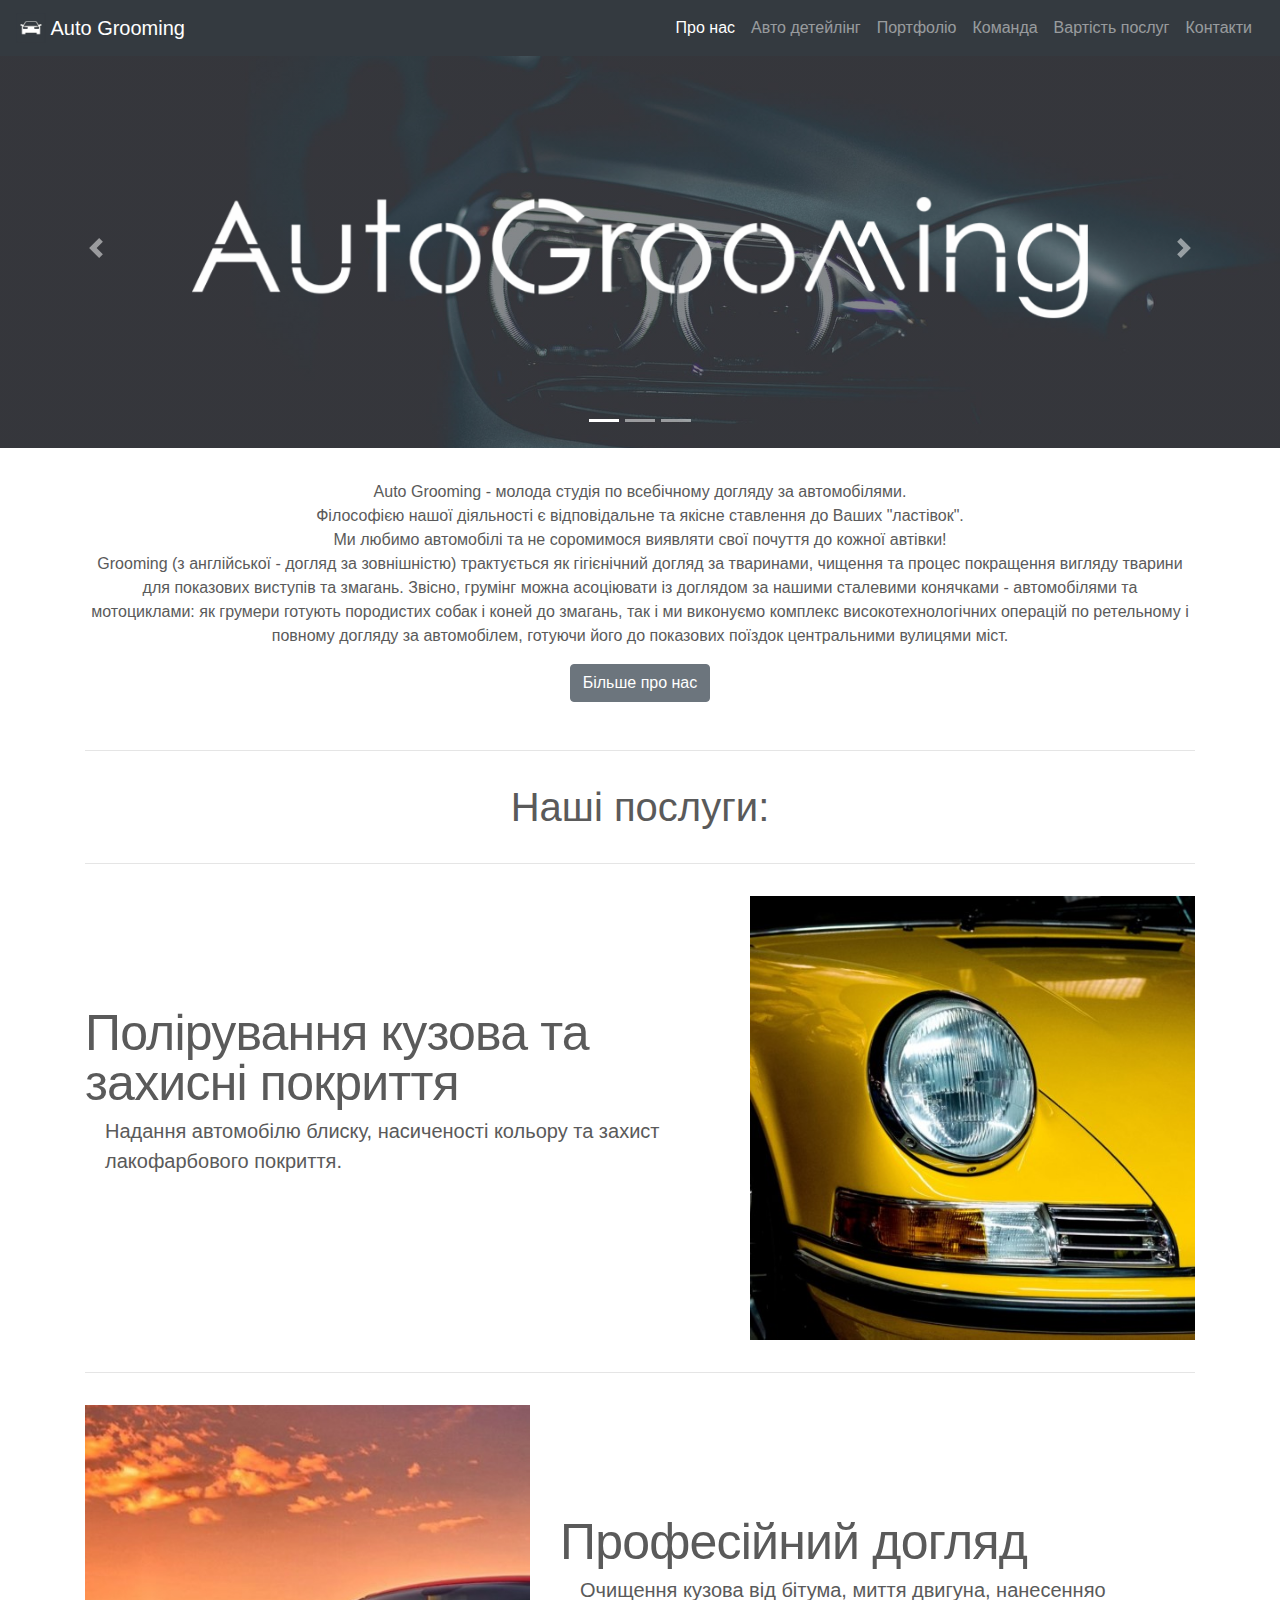
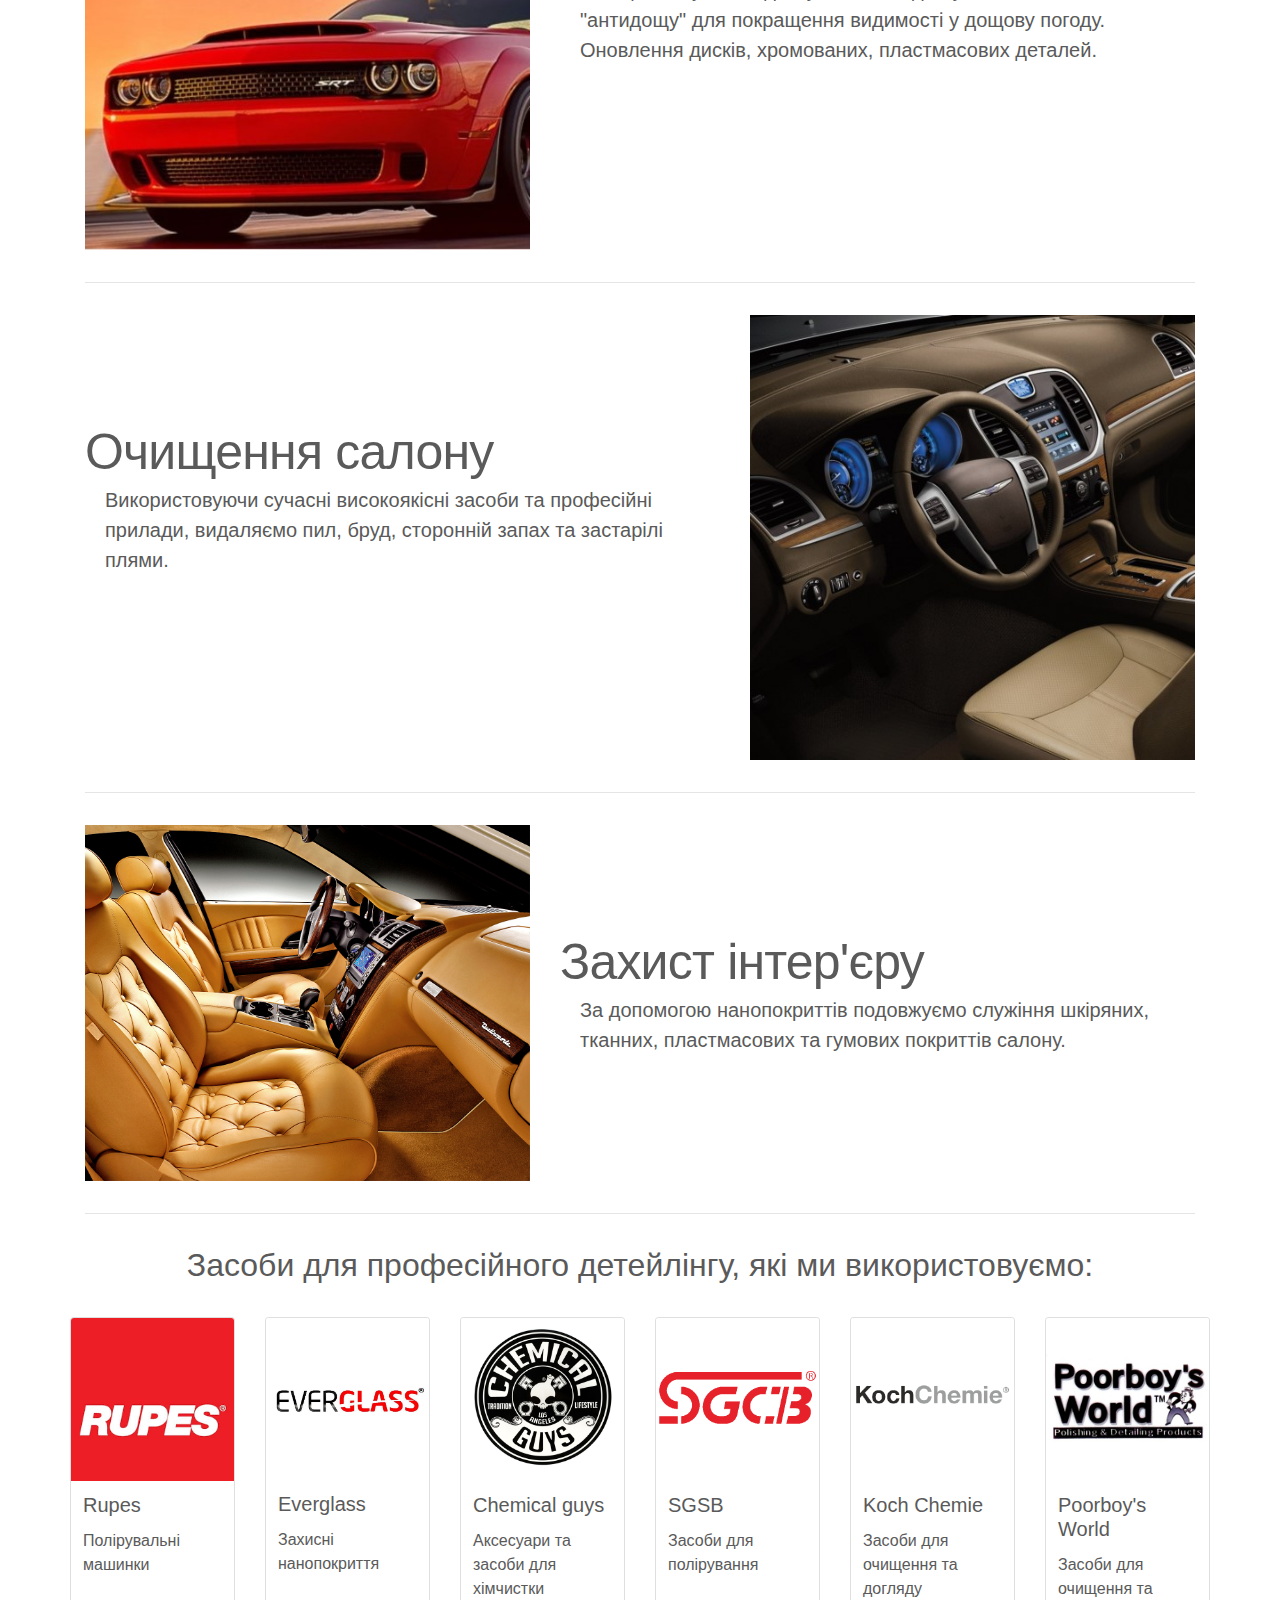
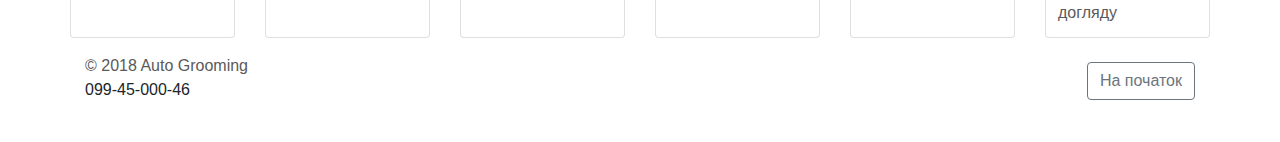
<file: index.html>
<!doctype html>
<html lang="ukr">
  <head>
    <meta charset="utf-8">
    <meta name="viewport" content="width=device-width, initial-scale=1, shrink-to-fit=no">
    <meta name="description" content="Авто детейлінг: полірування, хімчистка, захисні покриття, антидощ, передпродажна підготовка">
    <meta name="author" content="Volodymyr Zeleniuk">
    <link rel="icon" href="images/favicon.png">

    <title>AutoGrooming - Детейлінг, хімчистка, захисні покриття</title>

    <!-- Bootstrap core CSS -->
    <link href="css/main.css" rel="stylesheet">

    <!-- Custom styles for this template -->
    <link href="css/carousel.css" rel="stylesheet">

    <!-- Icons Library-->
    <link rel="stylesheet" href="https://use.fontawesome.com/releases/v5.1.0/css/all.css" integrity="sha384-lKuwvrZot6UHsBSfcMvOkWwlCMgc0TaWr+30HWe3a4ltaBwTZhyTEggF5tJv8tbt" crossorigin="anonymous">

  </head>
  <body>

    <header>
      <nav class="navbar navbar-expand-md navbar-dark fixed-top bg-dark">
        <a class="navbar-brand" href="index.html">
          <img src="images/favicon.png" width="30px" height="30px" class="d-inline-block align-top" alt="Auto Grooming">
          Auto Grooming
        </a>
        <button class="navbar-toggler" type="button" data-toggle="collapse" data-target="#navbarCollapse" aria-controls="navbarCollapse" aria-expanded="false" aria-label="Toggle navigation">
          <span class="navbar-toggler-icon"></span>
        </button>
        <div class="collapse navbar-collapse row justify-content-end mr-1" id="navbarCollapse">
          <ul class="navbar-nav">
            <li class="nav-item active">
              <a class="nav-link" href="index.html">Про нас<span class="sr-only">(current)</span></a>
            </li>
            <li class="nav-item">
              <a class="nav-link" href="content/auto_detailing.html">Авто детейлінг</a>
            </li>
			<li class="nav-item">
              <a class="nav-link" href="content/portfolio/cover.html">Портфоліо</a>
            </li>
            <li class="nav-item">
              <a class="nav-link" href="content/komanda.html">Команда</a>
            </li>
			<li class="nav-item">
              <a class="nav-link" href="content/vartist.html">Вартість послуг</a>
            </li>
			<li class="nav-item">
              <a class="nav-link" href="content/kontakty.html">Контакти</a>
            </li>
          </ul>
          <!-- <form class="form-inline mt-2 mt-md-0">
            <input class="form-control mr-sm-2" type="text" placeholder="Search" aria-label="Search">
            <button class="btn btn-outline-success my-2 my-sm-0" type="submit">Search</button>
          </form> -->
        </div>
      </nav>
    </header>

    <main role="main">

      <div id="myCarousel" class="carousel slide" data-ride="carousel">
        <ol class="carousel-indicators">
          <li data-target="#myCarousel" data-slide-to="0" class="active"></li>
          <li data-target="#myCarousel" data-slide-to="1"></li>
          <li data-target="#myCarousel" data-slide-to="2"></li>
        </ol>
        <div class="carousel-inner">
          <div class="container">
            <div class="carousel-caption">
              <img class="carousel-logo" src="images/ico/autogroom_white.PNG">
            </div>
          </div>
          <div class="carousel-item active" style="background-image: linear-gradient(0deg,rgba(52,58,64,0.6),rgba(52,58,64,0.6)), url(images/bmw.jpg); background-size:100% auto; background-position:center center;">
          </div>
          <div class="carousel-item" style="background-image: linear-gradient(0deg,rgba(52,58,64,0.6),rgba(52,58,64,0.6)), url(images/porsche.jpg); background-size:100% auto; background-position:center center;">
          </div>
          <div class="carousel-item" style="background-image: linear-gradient(0deg,rgba(52,58,64,0.6),rgba(52,58,64,0.6)), url(images/mercedes.jpg); background-size:100% auto; background-position:center center;">
          </div>
        </div>
        <a class="carousel-control-prev" href="#myCarousel" role="button" data-slide="prev">
          <span class="carousel-control-prev-icon" aria-hidden="true"></span>
          <span class="sr-only">Previous</span>
        </a>
        <a class="carousel-control-next" href="#myCarousel" role="button" data-slide="next">
          <span class="carousel-control-next-icon" aria-hidden="true"></span>
          <span class="sr-only">Next</span>
        </a>
      </div>


      <!-- Marketing messaging and featurettes
      ================================================== -->
      <!-- Wrap the rest of the page in another container to center all the content. -->

      <div class="container marketing">

        <!-- One column of "About us" text below the carousel -->
        <div class="row justify-content-center align-center">
            
            <p>Auto Grooming - молода студія по всебічному догляду за автомобілями. <br>
			 Філософією нашої діяльності є відповідальне та якісне ставлення до Ваших "ластівок". <br> Ми любимо автомобілі та не соромимося виявляти свої почуття до кожної автівки!<br>
			 Grooming (з англійської - догляд за зовнішністю) трактується як гігієнічний догляд за тваринами, чищення та процес покращення вигляду тварини для показових виступів та змагань. Звісно, грумінг можна асоціювати із доглядом за нашими сталевими конячками - автомобілями та мотоциклами: як грумери готують породистих собак і коней до змагань, так і ми виконуємо комплекс високотехнологічних операцій по ретельному і повному догляду за автомобілем, готуючи його до показових поїздок центральними вулицями міст.</p>
            <p><a class="btn btn-secondary" href="content/komanda.html" role="button">Більше про нас</a></p>
        </div><!-- /.row -->

        <hr class="featurette-divider">
        <h1 class="text-center" style="margin: 2rem 0">Наші послуги:</h1>

        <!-- START THE FEATURETTES -->

        <hr class="featurette-divider">

        <div class="row featurette">
          <div class="col-md-7">
            <h2 class="featurette-heading">Полірування кузова та захисні покриття</h2>
            <p class="lead">Надання автомобілю блиску, насиченості кольору та захист лакофарбового покриття.</p>
          </div>
          <div class="col-md-5">
            <img class="featurette-image img-fluid mx-auto" data-src="js/holder.js/500x500/auto" alt="500x500" src="images/lundt.jpg" data-holder-rendered="true">
          </div>
        </div>

        <hr class="featurette-divider">

        <div class="row featurette">
          <div class="col-md-7 order-md-2">
            <h2 class="featurette-heading">Професійний догляд</h2>
            <p class="lead">Очищення кузова від бітума, миття двигуна, нанесенняо "антидощу" для покращення видимості у дощову погоду. Оновлення дисків, хромованих, пластмасових деталей.</p>
          </div>
          <div class="col-md-5 order-md-1">
            <img class="featurette-image img-fluid mx-auto" data-src="js/holder.js/500x500/auto" alt="500x500" src="images/demon.jpg" data-holder-rendered="true">
          </div>
        </div>

        <hr class="featurette-divider">

        <div class="row featurette">
          <div class="col-md-7">
            <h2 class="featurette-heading">Очищення салону</h2>
            <p class="lead">Використовуючи сучасні високоякісні засоби та професійні прилади, видаляємо пил, бруд, сторонній запах та застарілі плями. </p>
          </div>
          <div class="col-md-5">
            <img class="featurette-image img-fluid mx-auto" data-src="js/holder.js/500x500/auto" alt="500x500" src="images/Chrysler.jpg" data-holder-rendered="true">
          </div>
        </div>

        <hr class="featurette-divider">

        <div class="row featurette">
          <div class="col-md-7 order-md-2">
            <h2 class="featurette-heading">Захист інтер'єру</h2>
            <p class="lead">За допомогою нанопокриттів подовжуємо служіння шкіряних, тканних, пластмасових та гумових покриттів салону.</p>
          </div>
          <div class="col-md-5 order-md-1">
            <img class="featurette-image img-fluid mx-auto" data-src="js/holder.js/500x500/auto" alt="500x500" src="images/leather.jpg" data-holder-rendered="true">
          </div>
        </div>



        <hr class="featurette-divider">

        <!-- /END THE FEATURETTES -->
      </div><!-- /.container -->

            <!-- /Partners Section -->

      <h2 class="text-center" style="margin-bottom: 2rem">Засоби для професійного детейлінгу, які ми використовуємо:</h2>

      <!-- /Partners Section (Cards)-->
      <div class="container" id="cards-row">
        <div class="row" style="margin-bottom: 1.5rem">
          <div class="card-deck">
            <div class="card hover-shadow">
              <a href="http://www.rupes.com.ua/" target="_blank">
                <img class="card-img-top card-img-partner-logo" src="images/partners/rupes.png" data-src="js/holder.js/100px200/" alt="Rupes">
              </a>
              <div class="card-body">
                <h5 class="card-title">Rupes</h5>
                <p class="card-text">Полірувальні машинки</p>
              </div>
              <!-- <div class="card-footer">
                <small class="text-muted">Виробник: Італія</small>
              </div> -->
            </div>
            <div class="card hover-shadow">
              <a href="https://everglass.ru/" target="_blank">
                <img class="card-img-top card-img-partner-logo" src="images/partners/everglass.png" data-src="js/holder.js/100px200/" alt="Everglass">
              </a>
              <div class="card-body">
                <h5 class="card-title">Everglass</h5>
                <p class="card-text">Захисні нанопокриття</p>
              </div>
              <!--  <div class="card-footer">
                <small class="text-muted">Виробник: Росія</small>
              </div>-->
            </div>
            <div class="card hover-shadow">
              <a href="https://www.chemicalguys.com/" target="_blank">
                <img class="card-img-top card-img-partner-logo" src="images/partners/chemicalguys.jpg" data-src="js/holder.js/100px200/" alt="Chemical guys">
              </a>
              <div class="card-body">
                <h5 class="card-title">Chemical guys</h5>
                <p class="card-text">Аксесуари та засоби для хімчистки</p>
              </div>
              <!--  <div class="card-footer">
                <small class="text-muted">Виробник: США</small>
              </div>-->
            </div>
            <div class="card hover-shadow">
              <a href="http://sgcbautocare.com/" target="_blank">
                <img class="card-img-top card-img-partner-logo" src="images/partners/SGSB.png" data-src="js/holder.js/100px200/" alt="SGSB">
              </a>
              <div class="card-body">
                <h5 class="card-title">SGSB</h5>
                <p class="card-text">Засоби для полірування</p>
              </div>
              <!--  <div class="card-footer">
                <small class="text-muted">Виробник: Китай</small>
              </div>-->
            </div>
            <div class="card hover-shadow">
              <a href="https://koch-chemie.com.ua/" target="_blank">
                <img class="card-img-top card-img-partner-logo" src="images/partners/koch-chemie.png" data-src="js/holder.js/100px200/" alt="Koch Chemie">
              </a>
              <div class="card-body">
                <h5 class="card-title">Koch Chemie</h5>
                <p class="card-text">Засоби для очищення та догляду</p>
              </div>
              <!-- <div class="card-footer">
                <small class="text-muted">Виробник: Німеччина</small>
              </div>-->
            </div>
            <div class="card hover-shadow">
              <a href="https://poorboysworld.com/" target="_blank">
                <img class="card-img-top card-img-partner-logo" src="images/partners/poorboy.jpg" data-src="js/holder.js/100px200/" alt="Rupes">
              </a>
              <div class="card-body">
                <h5 class="card-title">Poorboy's World</h5>
                <p class="card-text">Засоби для очищення та догляду</p>
              </div>
              <!--  <div class="card-footer">
                <small class="text-muted">Виробник: США</small>
              </div>-->
            </div>
          </div>
        </div>
      </div>
      <!-- End of partners section (Cards)-->
      <!-- /Partners Section (List)-->
      <div class="container" id="list-row" style="display:none;">
        <div class="row" style="margin-bottom: 1.5rem">
      <div class="list-group">
        <a href="http://www.rupes.com.ua/" class="list-group-item" target="_blank"><img src="images/partners/rupes.png">Rupes</a>
        <a href="https://everglass.ru/" class="list-group-item" target="_blank"><img src="images/partners/everglass.png">Everglass</a>
        <a href="https://www.chemicalguys.com/" class="list-group-item" target="_blank"><img src="images/partners/chemicalguys.jpg">Chemical Guys</a>
        <a href="http://sgcbautocare.com/" class="list-group-item" target="_blank"><img src="images/partners/SGSB.png">SGCB</a>
        <a href="https://koch-chemie.com.ua/" class="list-group-item" target="_blank"><img src="images/partners/koch-chemie.png">Koch Chemie </a>
        <a href="https://poorboysworld.com/" class="list-group-item" target="_blank"><img src="images/partners/poorboy.jpg">Poorboy&#39;s World</a>
      </div>
        </div>
      </div>
          <!-- End of partners section (List)-->

      <!-- FOOTER -->
      <footer class="container">
        <div class="row">
          <div class="col-sm-4 col-8">
            <p style="line-height: 50%;">&copy; 2018 Auto Grooming <br></p>
            <p style="line-height: 50%;">
            <span style="font-size: 1em;">
              <i class="fas fa-mobile-alt"></i>
            </span>
            <a href="tel:+38-099-450-0046"> 099-45-000-46</a> </p>
  
          </div>
          <div class="col-sm-4 col-4" style="text-align: center;">
            <a href="https://www.facebook.com/auto.grooming.cv/" class="fab fa-facebook-square" target="_blank" style="margin-left: auto; padding-right: 2px; font-size: 2.5em; background-color: transparent !important;"></a>
            <a href="https://www.instagram.com/auto_grooming_cv/" class="fab fa-instagram" target="_blank" style="margin-right: auto; padding-left: 2px; font-size: 2.5em; background-color: transparent !important; -webkit-filter: invert(100%);"></a>
          </div>
          <div class="col-sm-4 col-12">
            <a href="#" class="btn btn-outline-secondary float-right" role="button">На початок</a>
          </div>
        </div>
      </footer>

    <!-- Bootstrap core JavaScript
    ================================================== -->
    <!-- Placed at the end of the document so the pages load faster -->
    <script src="https://code.jquery.com/jquery-3.3.1.slim.min.js" integrity="sha384-q8i/X+965DzO0rT7abK41JStQIAqVgRVzpbzo5smXKp4YfRvH+8abtTE1Pi6jizo" crossorigin="anonymous"></script>
    <script>window.jQuery || document.write('<script src="js/jquery-slim.min.js"><\/script>')</script>
    <script src="js/popper.min.js"></script>
    <script src="js/bootstrap.js"></script>
      <script src="js/holder.js"></script>
      <script>
            if (screen.width < 668) {
                $('#cards-row').css({display: 'none'});
                $('#list-row').css('display', '');
            }
      </script>

   
  </body>
</html>
</file>
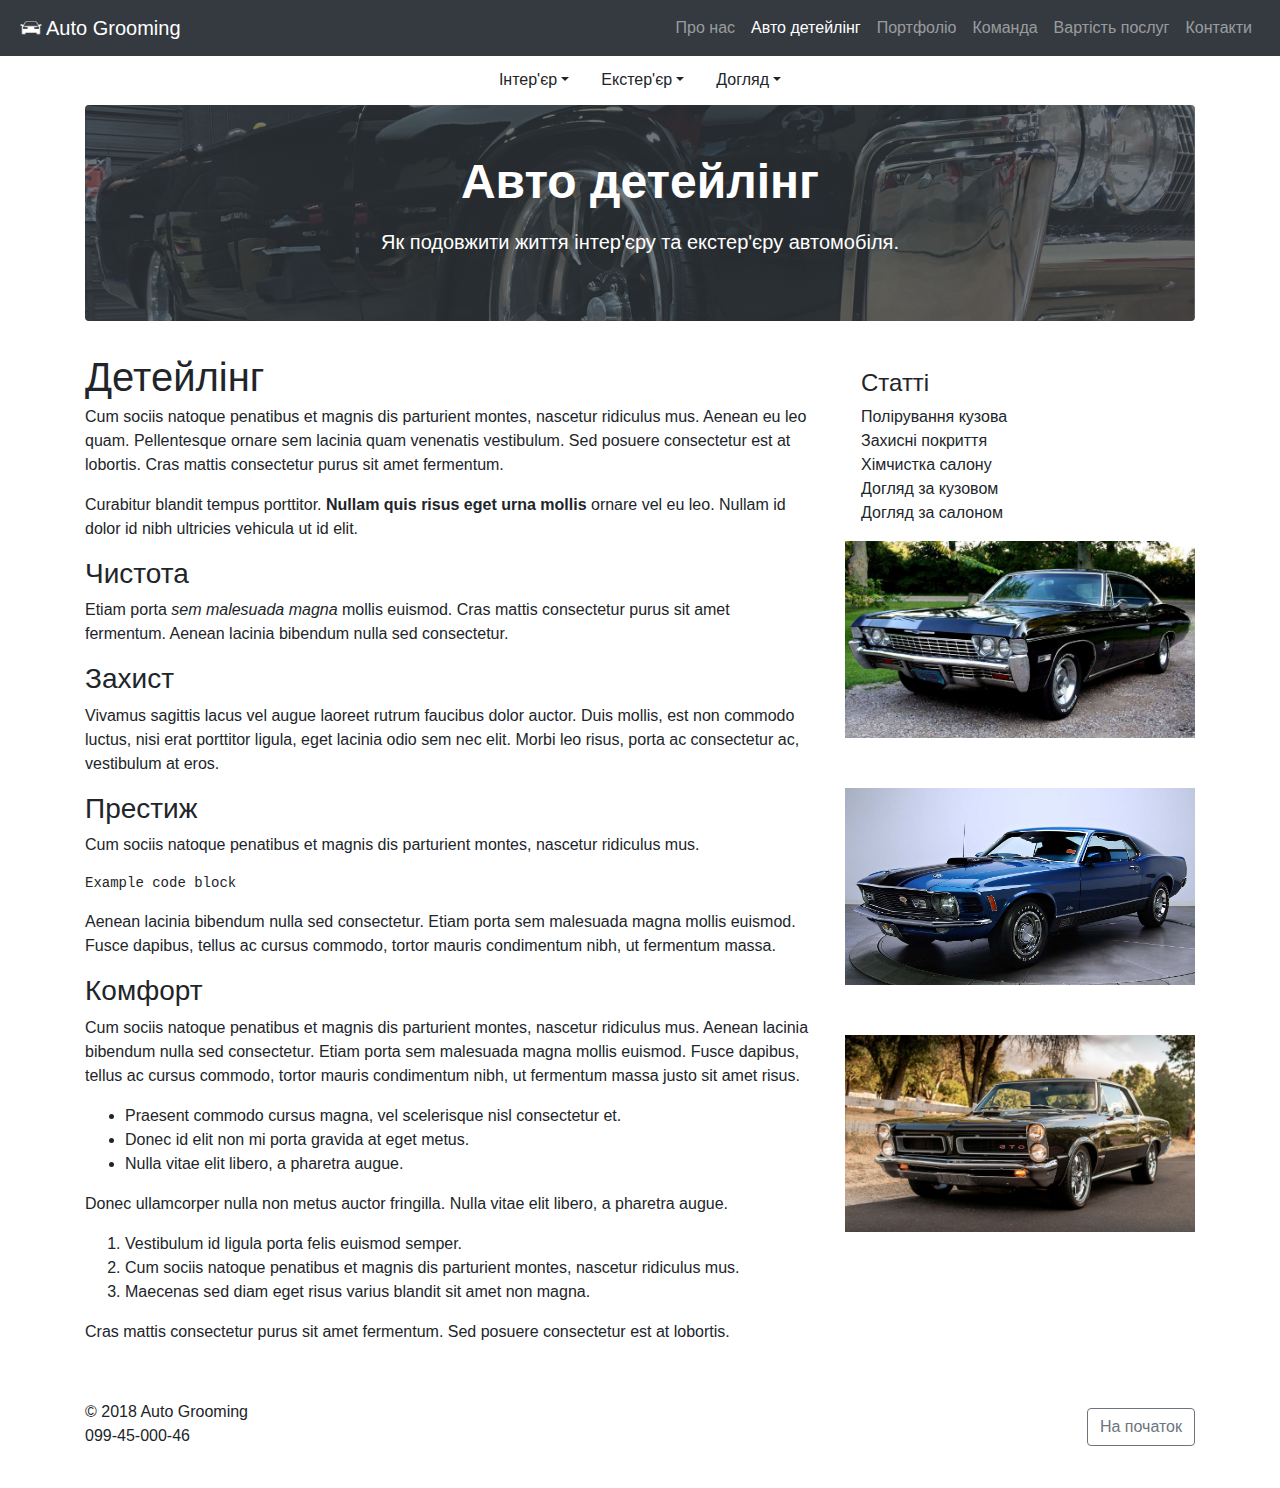
<file: content/auto_detailing.html>
<!doctype html>
<html lang="ukr">
  <head>
    <meta charset="utf-8">
    <meta name="viewport" content="width=device-width, initial-scale=1, shrink-to-fit=no">
    <meta name="description" content="Авто детейлінг: полірування, хімчистка, захисні покриття, антидощ, передпродажна підготовка">
    <meta name="author" content="Volodymyr Zeleniuk">
    <link rel="icon" href="../images/favicon.png">

    <title>Статті | AutoGrooming</title>

    <!-- Bootstrap core CSS -->
    <link href="../css/main.css" rel="stylesheet">

   
	<!-- Custom styles for this template -->
    <link href="https://fonts.googleapis.com/css?family=Playfair+Display:700,900" rel="stylesheet">
    <link href="../css/blog.css" rel="stylesheet">
    <!-- Icons Library-->
    <link rel="stylesheet" href="https://use.fontawesome.com/releases/v5.1.0/css/all.css" integrity="sha384-lKuwvrZot6UHsBSfcMvOkWwlCMgc0TaWr+30HWe3a4ltaBwTZhyTEggF5tJv8tbt" crossorigin="anonymous">  </head>
  
  <body>

    <header>
      <nav class="navbar navbar-expand-md navbar-dark fixed-top bg-dark">
        <a class="navbar-brand" href="../index.html">
          <img src="../images/favicon.png" width="30" height="30" class="d-inline-block align-top" alt="">Auto Grooming
        </a>
        <button class="navbar-toggler" type="button" data-toggle="collapse" data-target="#navbarCollapse" aria-controls="navbarCollapse" aria-expanded="false" aria-label="Toggle navigation">
          <span class="navbar-toggler-icon"></span>
        </button>
        <div class="collapse navbar-collapse row justify-content-end mr-1" id="navbarCollapse">
          <ul class="navbar-nav">
            <li class="nav-item">
              <a class="nav-link" href="../index.html">Про нас</a>
            </li>
            <li class="nav-item active">
              <a class="nav-link" href="auto_detailing.html">Авто детейлінг<span class="sr-only">(current)</span></a>
            </li>
			<li class="nav-item">
              <a class="nav-link" href="portfolio/cover.html">Портфоліо</a>
            </li>
            <li class="nav-item">
              <a class="nav-link" href="komanda.html">Команда</a>
            </li>
			<li class="nav-item">
              <a class="nav-link" href="vartist.html">Вартість послуг</a>
            </li>
			<li class="nav-item">
              <a class="nav-link" href="kontakty.html">Контакти</a>
            </li>
          </ul>
          <!-- <form class="form-inline mt-2 mt-md-0">
            <input class="form-control mr-sm-2" type="text" placeholder="Search" aria-label="Search">
            <button class="btn btn-outline-success my-2 my-sm-0" type="submit">Search</button>
          </form> -->
        </div>
      </nav>
      <ul class="nav nav-pills justify-content-center" style="margin-top:60px;margin-bottom: 5px;">
        <li class="nav-item dropdown">
          <a class="nav-link dropdown-toggle" data-toggle="dropdown" href="#" role="button" aria-haspopup="true" aria-expanded="false">Інтер'єр</a>
          <div class="dropdown-menu">
            <a class="dropdown-item" href="himchystka.html">Хімчистка</a>
            <a class="dropdown-item" href="#">Очищення шкіри</a>
            <a class="dropdown-item" href="#">Очищення пластмаси</a>
            <a class="dropdown-item" href="#">Очищення дерева</a>
          </div>
        </li>
        <li class="nav-item">
          <a class="nav-link dropdown-toggle" data-toggle="dropdown" href="#" role="button" aria-haspopup="true" aria-expanded="false">Екстер'єр</a>
          <div class="dropdown-menu">
            <a class="dropdown-item" href="poliruvannia.html">Полірування</a>
            <a class="dropdown-item" href="pokryttia.html">Покриття</a>
            <a class="dropdown-item" href="#">Антидощ</a>
          </div>
        </li>
        <li class="nav-item">
          <a class="nav-link dropdown-toggle" data-toggle="dropdown" href="#" role="button" aria-haspopup="true" aria-expanded="false">Догляд</a>
          <div class="dropdown-menu">
            <a class="dropdown-item" href="poliruvannia.html">Догляд за салоном</a>
            <a class="dropdown-item" href="pokryttia.html">Догляд за кузовом</a>
            <a class="dropdown-item" href="#">Догляд за авто взимку</a>
          </div>
        </li>
      </ul>
    </header>

	<div class="container">
      <div class="jumbotron p-3 p-md-5 text-white rounded bg-dark align-center" style="background: linear-gradient(0deg,rgba(52,58,64,0.7),rgba(52,58,64,0.7)), url(../images/blackside.jpg) center center no-repeat; background-size: cover;">
        <div class="col-md-12 px-0">
          <h1 class="display-4" style="font-weight: 600;">Авто детейлінг</h1>
          <p class="lead my-3">Як подовжити життя інтер'єру та екстер'єру автомобіля.</p>
        </div>
      </div>
    </div>

    <main role="main" class="container">
      <div class="row">
        <div class="col-md-8 blog-main">


          <div class="blog-post">
            <h2 class="blog-post-title">Детейлінг</h2>
            <p>Cum sociis natoque penatibus et magnis <a href="#">dis parturient montes</a>, nascetur ridiculus mus. Aenean eu leo quam. Pellentesque ornare sem lacinia quam venenatis vestibulum. Sed posuere consectetur est at lobortis. Cras mattis consectetur purus sit amet fermentum.</p>
            <blockquote>
              <p>Curabitur blandit tempus porttitor. <strong>Nullam quis risus eget urna mollis</strong> ornare vel eu leo. Nullam id dolor id nibh ultricies vehicula ut id elit.</p>
            </blockquote>
            
			<h3>Чистота</h3>
			<p>Etiam porta <em>sem malesuada magna</em> mollis euismod. Cras mattis consectetur purus sit amet fermentum. Aenean lacinia bibendum nulla sed consectetur.</p>
            
			<h3>Захист</h3>
			<p>Vivamus sagittis lacus vel augue laoreet rutrum faucibus dolor auctor. Duis mollis, est non commodo luctus, nisi erat porttitor ligula, eget lacinia odio sem nec elit. Morbi leo risus, porta ac consectetur ac, vestibulum at eros.</p>
            
			<h3>Престиж</h3>
            <p>Cum sociis natoque penatibus et magnis dis parturient montes, nascetur ridiculus mus.</p>
            <pre><code>Example code block</code></pre>
            <p>Aenean lacinia bibendum nulla sed consectetur. Etiam porta sem malesuada magna mollis euismod. Fusce dapibus, tellus ac cursus commodo, tortor mauris condimentum nibh, ut fermentum massa.</p>
            
			<h3>Комфорт</h3>
            <p>Cum sociis natoque penatibus et magnis dis parturient montes, nascetur ridiculus mus. Aenean lacinia bibendum nulla sed consectetur. Etiam porta sem malesuada magna mollis euismod. Fusce dapibus, tellus ac cursus commodo, tortor mauris condimentum nibh, ut fermentum massa justo sit amet risus.</p>
            <ul>
              <li>Praesent commodo cursus magna, vel scelerisque nisl consectetur et.</li>
              <li>Donec id elit non mi porta gravida at eget metus.</li>
              <li>Nulla vitae elit libero, a pharetra augue.</li>
            </ul>
            <p>Donec ullamcorper nulla non metus auctor fringilla. Nulla vitae elit libero, a pharetra augue.</p>
            <ol>
              <li>Vestibulum id ligula porta felis euismod semper.</li>
              <li>Cum sociis natoque penatibus et magnis dis parturient montes, nascetur ridiculus mus.</li>
              <li>Maecenas sed diam eget risus varius blandit sit amet non magna.</li>
            </ol>
            <p>Cras mattis consectetur purus sit amet fermentum. Sed posuere consectetur est at lobortis.</p>
          </div><!-- /.blog-post -->
        </div><!-- /.blog-main -->

        <aside class="col-md-4 blog-sidebar">


          <div class="p-3">
            <h4>Статті</h4>
            <ol class="list-unstyled mb-0">
              <li><a href="poliruvannia.html">Полірування кузова</a></li>
              <li><a href="pokryttia.html">Захисні покриття</a></li>
              <li><a href="himchystka.html">Хімчистка салону</a></li>
              <li><a href="dogliad_za_kuzovom.html">Догляд за кузовом</a></li>
              <li><a href="dogliad_za_salonom.html">Догляд за салоном</a></li>
            </ol>
          </div>
          <img class="img-fluid" src="../images/chevrolet.jpg" alt="We love cars" style="margin-bottom:50px">
          <img class="img-fluid" src="../images/mustang.jpg" alt="We love cars" style="margin-bottom:50px">
          <img class="img-fluid" src="../images/pontiac.jpg" alt="We love cars" style="margin-bottom:50px">
        </aside><!-- /.blog-sidebar -->

      </div><!-- /.row -->

    </main><!-- /.container -->

      <footer class="container">
        <div class="row">
          <div class="col-sm-4 col-8">
            <p style="line-height: 50%;">&copy; 2018 Auto Grooming <br></p>
            <p style="line-height: 50%;">
            <span style="font-size: 1em;">
              <i class="fas fa-mobile-alt"></i>
            </span>
              <a href="tel:+38-099-450-0046"> 099-45-000-46</a> </p>

          </div>
          <div class="col-sm-4 col-4" style="text-align: center;">
            <a href="https://www.facebook.com/auto.grooming.cv/" class="fab fa-facebook-square" target="_blank" style="margin-left: auto; padding-right: 2px; font-size: 2.5em; background-color: transparent !important;"></a>
            <a href="https://www.instagram.com/auto_grooming_cv/" class="fab fa-instagram" target="_blank" style="margin-right: auto; padding-left: 2px; font-size: 2.5em; background-color: transparent !important; -webkit-filter: invert(100%);"></a>
          </div>
          <div class="col-sm-4 col-12">
            <a href="#" class="btn btn-outline-secondary float-right" role="button">На початок</a>
          </div>
        </div>
      </footer>

    <!-- Bootstrap core JavaScript
    ================================================== -->
    <!-- Placed at the end of the document so the pages load faster -->
    <script src="https://code.jquery.com/jquery-3.3.1.slim.min.js" integrity="sha384-q8i/X+965DzO0rT7abK41JStQIAqVgRVzpbzo5smXKp4YfRvH+8abtTE1Pi6jizo" crossorigin="anonymous"></script>
    <script>window.jQuery || document.write('<script src="../js/jquery-slim.min.js"><\/script>')</script>
    <script src="../js/popper.min.js"></script>
    <script src="../js/bootstrap.js"></script>
    <script src="../js/holder.js"></script>
    <script>
      Holder.addTheme('thumb', {
        bg: '#55595c',
        fg: '#eceeef',
        text: 'Thumbnail'
      });
    </script>
  </body>
</html>
</file>
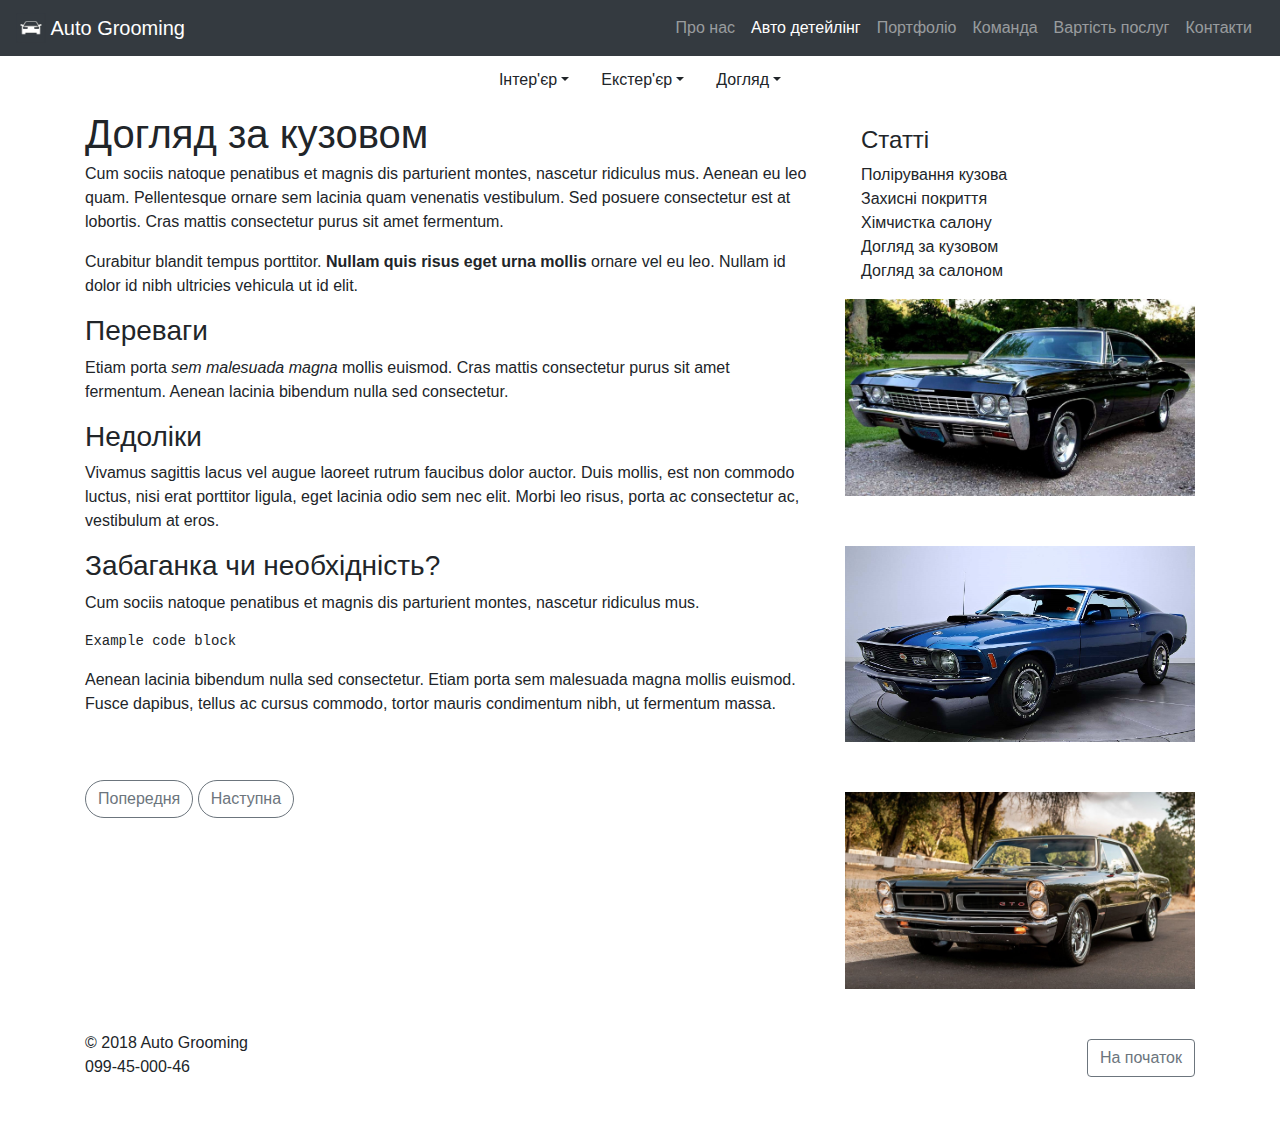
<file: content/dogliad_za_kuzovom.html>
<!doctype html>
<html lang="ukr">
  <head>
    <meta charset="utf-8">
    <meta name="viewport" content="width=device-width, initial-scale=1, shrink-to-fit=no">
    <meta name="description" content="Авто детейлінг: полірування, хімчистка, захисні покриття, антидощ, передпродажна підготовка">
    <meta name="author" content="Volodymyr Zeleniuk">
    <link rel="icon" href="../images/favicon.png">

    <title>Статті | AutoGrooming</title>

    <!-- Bootstrap core CSS -->
    <link href="../css/main.css" rel="stylesheet">

   
	<!-- Custom styles for this template -->
    <link href="https://fonts.googleapis.com/css?family=Playfair+Display:700,900" rel="stylesheet">
    <link href="../css/blog.css" rel="stylesheet">
    <!-- Icons Library-->
    <link rel="stylesheet" href="https://use.fontawesome.com/releases/v5.1.0/css/all.css" integrity="sha384-lKuwvrZot6UHsBSfcMvOkWwlCMgc0TaWr+30HWe3a4ltaBwTZhyTEggF5tJv8tbt" crossorigin="anonymous">
  </head>
  
  <body>

    <header>
      <nav class="navbar navbar-expand-md navbar-dark fixed-top bg-dark">
        <a class="navbar-brand" href="../index.html">
          <img src="../images/favicon.png" width="30" height="30" class="d-inline-block align-top" alt="">
          Auto Grooming
        </a>
        <button class="navbar-toggler" type="button" data-toggle="collapse" data-target="#navbarCollapse" aria-controls="navbarCollapse" aria-expanded="false" aria-label="Toggle navigation">
          <span class="navbar-toggler-icon"></span>
        </button>
        <div class="collapse navbar-collapse row justify-content-end mr-1" id="navbarCollapse">
          <ul class="navbar-nav">
            <li class="nav-item">
              <a class="nav-link" href="../index.html">Про нас</a>
            </li>
            <li class="nav-item active">
              <a class="nav-link" href="auto_detailing.html">Авто детейлінг<span class="sr-only">(current)</span></a>
            </li>
			<li class="nav-item">
              <a class="nav-link" href="portfolio/cover.html">Портфоліо</a>
            </li>
            <li class="nav-item">
              <a class="nav-link" href="komanda.html">Команда</a>
            </li>
			<li class="nav-item">
              <a class="nav-link" href="vartist.html">Вартість послуг</a>
            </li>
			<li class="nav-item">
              <a class="nav-link" href="kontakty.html">Контакти</a>
            </li>
          </ul>
          <!-- <form class="form-inline mt-2 mt-md-0">
            <input class="form-control mr-sm-2" type="text" placeholder="Search" aria-label="Search">
            <button class="btn btn-outline-success my-2 my-sm-0" type="submit">Search</button>
          </form> -->
        </div>
      </nav>
      <ul class="nav nav-pills justify-content-center" style="margin-top:60px;margin-bottom: 5px;">
        <li class="nav-item dropdown">
          <a class="nav-link dropdown-toggle" data-toggle="dropdown" href="#" role="button" aria-haspopup="true" aria-expanded="false">Інтер'єр</a>
          <div class="dropdown-menu">
            <a class="dropdown-item" href="himchystka.html">Хімчистка</a>
            <a class="dropdown-item" href="#">Очищення шкіри</a>
            <a class="dropdown-item" href="#">Очищення пластмаси</a>
            <a class="dropdown-item" href="#">Очищення дерева</a>
            
          </div>
        </li>
        <li class="nav-item">
          <a class="nav-link dropdown-toggle" data-toggle="dropdown" href="#" role="button" aria-haspopup="true" aria-expanded="false">Екстер'єр</a>
          <div class="dropdown-menu">
            <a class="dropdown-item" href="poliruvannia.html">Полірування</a>
            <a class="dropdown-item" href="pokryttia.html">Покриття</a>
            <a class="dropdown-item" href="#">Антидощ</a>
          </div>
        </li>
        <li class="nav-item">
          <a class="nav-link dropdown-toggle" data-toggle="dropdown" href="#" role="button" aria-haspopup="true" aria-expanded="false">Догляд</a>
          <div class="dropdown-menu">
            <a class="dropdown-item" href="dogliad_za_salonom.html">Догляд за салоном</a>
            <a class="dropdown-item" href="dogliad_za_kuzovom.html">Догляд за кузовом</a>
            <a class="dropdown-item" href="#">Догляд за авто взимку</a>
            
          </div>
        </li>
      </ul>
    </header>

	<main role="main" class="container">

      <div class="row" style="margin-top:10px">
        <div class="col-md-8 blog-main">
          
          <div class="blog-post">
            <h2 class="blog-post-title">Догляд за кузовом</h2>
            <p>Cum sociis natoque penatibus et magnis <a href="#">dis parturient montes</a>, nascetur ridiculus mus. Aenean eu leo quam. Pellentesque ornare sem lacinia quam venenatis vestibulum. Sed posuere consectetur est at lobortis. Cras mattis consectetur purus sit amet fermentum.</p>
            <blockquote>
              <p>Curabitur blandit tempus porttitor. <strong>Nullam quis risus eget urna mollis</strong> ornare vel eu leo. Nullam id dolor id nibh ultricies vehicula ut id elit.</p>
            </blockquote>
            
			<h3>Переваги</h3>
			<p>Etiam porta <em>sem malesuada magna</em> mollis euismod. Cras mattis consectetur purus sit amet fermentum. Aenean lacinia bibendum nulla sed consectetur.</p>
            
			<h3>Недоліки</h3>
			<p>Vivamus sagittis lacus vel augue laoreet rutrum faucibus dolor auctor. Duis mollis, est non commodo luctus, nisi erat porttitor ligula, eget lacinia odio sem nec elit. Morbi leo risus, porta ac consectetur ac, vestibulum at eros.</p>
            
			<h3>Забаганка чи необхідність?</h3>
            <p>Cum sociis natoque penatibus et magnis dis parturient montes, nascetur ridiculus mus.</p>
            <pre><code>Example code block</code></pre>
            <p>Aenean lacinia bibendum nulla sed consectetur. Etiam porta sem malesuada magna mollis euismod. Fusce dapibus, tellus ac cursus commodo, tortor mauris condimentum nibh, ut fermentum massa.</p>
            
			
          </div><!-- /.blog-post -->

          
          <nav class="blog-pagination">
            <a class="btn btn-outline-secondary" href="himchystka.html" title="Хімчистка салону">Попередня</a>
            <a class="btn btn-outline-secondary" href="dogliad_za_salonom.html" title="Догляд за салоном">Наступна</a>
          </nav>

        </div><!-- /.blog-main -->

        <aside class="col-md-4 blog-sidebar">
          <div class="p-3">
            <h4>Статті</h4>
            <ol class="list-unstyled mb-0">
              <li><a href="poliruvannia.html">Полірування кузова</a></li>
              <li><a href="pokryttia.html">Захисні покриття</a></li>
              <li><a href="himchystka.html">Хімчистка салону</a></li>
              <li><a href="dogliad_za_kuzovom.html">Догляд за кузовом</a></li>
              <li><a href="dogliad_za_salonom.html">Догляд за салоном</a></li>
            </ol>
          </div>
		
		<img class="img-fluid" src="../images/chevrolet.jpg" alt="We love cars" style="margin-bottom:50px">
		<img class="img-fluid" src="../images/mustang.jpg" alt="We love cars" style="margin-bottom:50px">
		<img class="img-fluid" src="../images/pontiac.jpg" alt="We love cars" style="margin-bottom:50px">
           
        </aside><!-- /.blog-sidebar -->

      </div><!-- /.row -->

    </main><!-- /.container -->

    <footer class="container" style="margin-bottom: 10px;">
      <div class="row">
        <div class="col-sm-4 col-8">
          <p style="line-height: 50%;">&copy; 2018 Auto Grooming <br></p>
          <p style="line-height: 50%;">
            <span style="font-size: 1em;">
              <i class="fas fa-mobile-alt"></i>
            </span>
            <a href="tel:+38-099-450-0046"> 099-45-000-46</a> </p>
        </div>
        <div class="col-sm-4 col-4" style="text-align: center;">
          <a href="https://www.facebook.com/auto.grooming.cv/" class="fab fa-facebook-square" target="_blank" style="margin-left: auto; padding-right: 2px; font-size: 2.5em; background-color: transparent !important;"></a>
          <a href="https://www.instagram.com/auto_grooming_cv/" class="fab fa-instagram" target="_blank" style="margin-right: auto; padding-left: 2px; font-size: 2.5em; background-color: transparent !important; -webkit-filter: invert(100%);"></a>
        </div>
        <div class="col-sm-4 col-12">
          <a href="#" class="btn btn-outline-secondary float-right" role="button">На початок</a>
        </div>
      </div>
    </footer>

    <!-- Bootstrap core JavaScript
    ================================================== -->
    <!-- Placed at the end of the document so the pages load faster -->
    <script src="https://code.jquery.com/jquery-3.3.1.slim.min.js" integrity="sha384-q8i/X+965DzO0rT7abK41JStQIAqVgRVzpbzo5smXKp4YfRvH+8abtTE1Pi6jizo" crossorigin="anonymous"></script>
    <script>window.jQuery || document.write('<script src="../js/jquery-slim.min.js"><\/script>')</script>
    <script src="../js/popper.min.js"></script>
    <script src="../js/bootstrap.js"></script>
    <script src="../js/holder.js"></script>
    <script>
      Holder.addTheme('thumb', {
        bg: '#55595c',
        fg: '#eceeef',
        text: 'Thumbnail'
      });
    </script>
  </body>
</html>
</file>
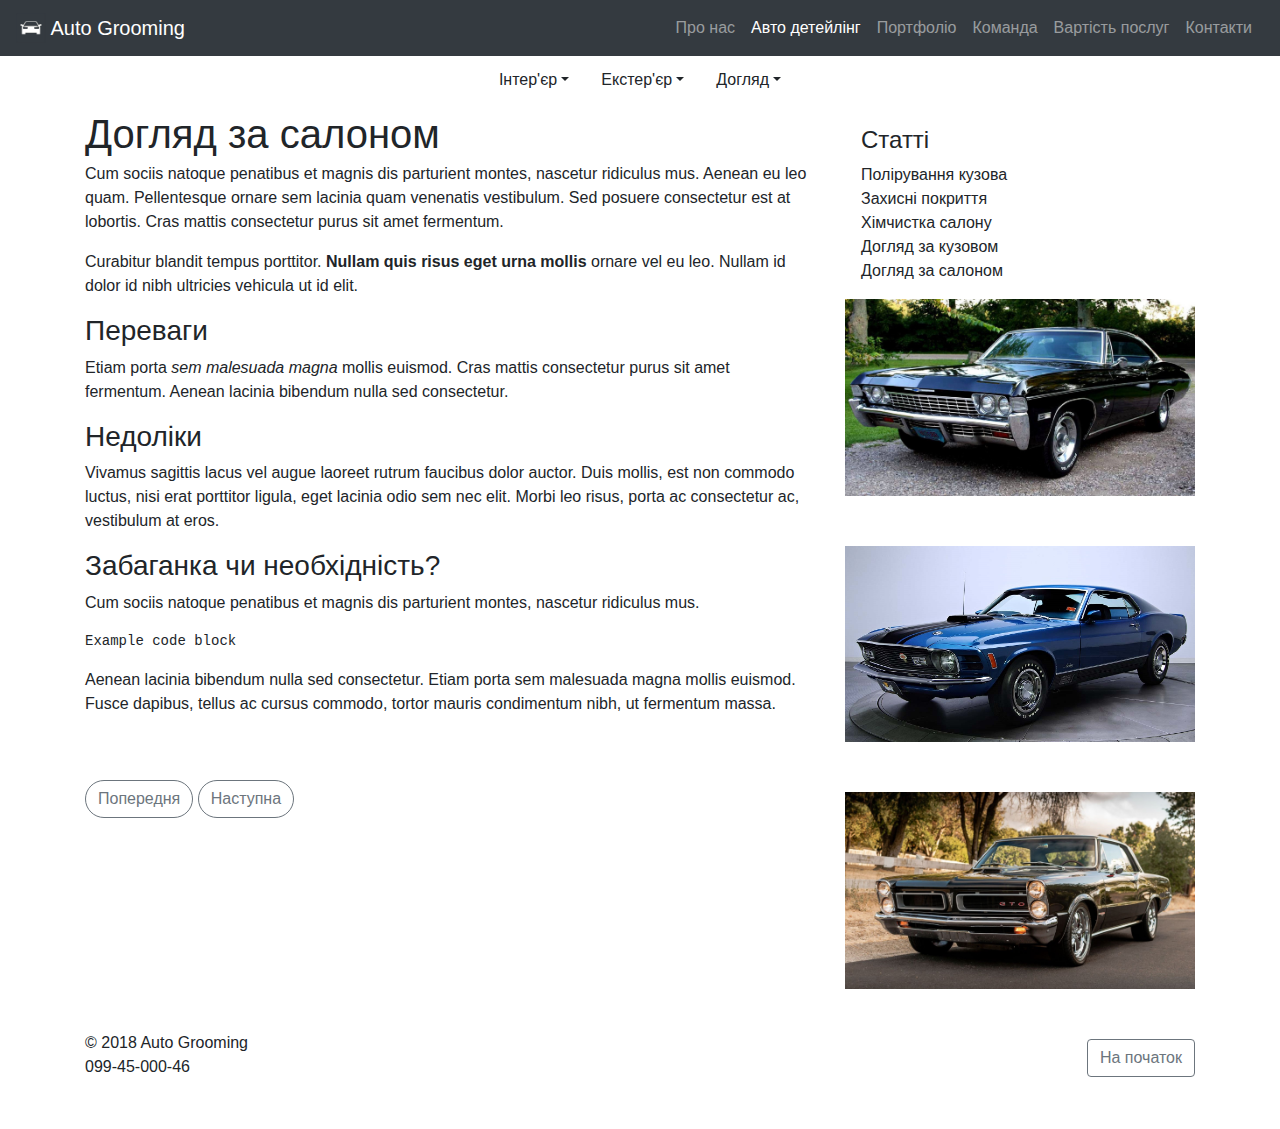
<file: content/dogliad_za_salonom.html>
<!doctype html>
<html lang="ukr">
  <head>
    <meta charset="utf-8">
    <meta name="viewport" content="width=device-width, initial-scale=1, shrink-to-fit=no">
    <meta name="description" content="Авто детейлінг: полірування, хімчистка, захисні покриття, антидощ, передпродажна підготовка">
    <meta name="author" content="Volodymyr Zeleniuk">
    <link rel="icon" href="../images/favicon.png">

    <title>Статті | AutoGrooming</title>

    <!-- Bootstrap core CSS -->
    <link href="../css/main.css" rel="stylesheet">

   
	<!-- Custom styles for this template -->
    <link href="https://fonts.googleapis.com/css?family=Playfair+Display:700,900" rel="stylesheet">
    <link href="../css/blog.css" rel="stylesheet">
    <!-- Icons Library-->
    <link rel="stylesheet" href="https://use.fontawesome.com/releases/v5.1.0/css/all.css" integrity="sha384-lKuwvrZot6UHsBSfcMvOkWwlCMgc0TaWr+30HWe3a4ltaBwTZhyTEggF5tJv8tbt" crossorigin="anonymous">
  </head>
  
  <body>

    <header>
      <nav class="navbar navbar-expand-md navbar-dark fixed-top bg-dark">
        <a class="navbar-brand" href="../index.html">
          <img src="../images/favicon.png" width="30" height="30" class="d-inline-block align-top" alt="">
          Auto Grooming
        </a>
        <button class="navbar-toggler" type="button" data-toggle="collapse" data-target="#navbarCollapse" aria-controls="navbarCollapse" aria-expanded="false" aria-label="Toggle navigation">
          <span class="navbar-toggler-icon"></span>
        </button>
        <div class="collapse navbar-collapse row justify-content-end mr-1" id="navbarCollapse">
          <ul class="navbar-nav">
            <li class="nav-item">
              <a class="nav-link" href="../index.html">Про нас</a>
            </li>
            <li class="nav-item active">
              <a class="nav-link" href="auto_detailing.html">Авто детейлінг<span class="sr-only">(current)</span></a>
            </li>
			<li class="nav-item">
              <a class="nav-link" href="portfolio/cover.html">Портфоліо</a>
            </li>
            <li class="nav-item">
              <a class="nav-link" href="komanda.html">Команда</a>
            </li>
			<li class="nav-item">
              <a class="nav-link" href="vartist.html">Вартість послуг</a>
            </li>
			<li class="nav-item">
              <a class="nav-link" href="kontakty.html">Контакти</a>
            </li>
          </ul>
          <!-- <form class="form-inline mt-2 mt-md-0">
            <input class="form-control mr-sm-2" type="text" placeholder="Search" aria-label="Search">
            <button class="btn btn-outline-success my-2 my-sm-0" type="submit">Search</button>
          </form> -->
        </div>
      </nav>
      <ul class="nav nav-pills justify-content-center" style="margin-top:60px;margin-bottom: 5px;">
        <li class="nav-item dropdown">
          <a class="nav-link dropdown-toggle" data-toggle="dropdown" href="#" role="button" aria-haspopup="true" aria-expanded="false">Інтер'єр</a>
          <div class="dropdown-menu">
            <a class="dropdown-item" href="himchystka.html">Хімчистка</a>
            <a class="dropdown-item" href="#">Очищення шкіри</a>
            <a class="dropdown-item" href="#">Очищення пластмаси</a>
            <a class="dropdown-item" href="#">Очищення дерева</a>
          </div>
        </li>
        <li class="nav-item">
          <a class="nav-link dropdown-toggle" data-toggle="dropdown" href="#" role="button" aria-haspopup="true" aria-expanded="false">Екстер'єр</a>
          <div class="dropdown-menu">
            <a class="dropdown-item" href="poliruvannia.html">Полірування</a>
            <a class="dropdown-item" href="pokryttia.html">Покриття</a>
            <a class="dropdown-item" href="#">Антидощ</a>
            
          </div>
        </li>
        <li class="nav-item">
          <a class="nav-link dropdown-toggle" data-toggle="dropdown" href="#" role="button" aria-haspopup="true" aria-expanded="false">Догляд</a>
          <div class="dropdown-menu">
            <a class="dropdown-item" href="dogliad_za_salonom.html">Догляд за салоном</a>
            <a class="dropdown-item" href="dogliad_za_kuzovom.html">Догляд за кузовом</a>
            <a class="dropdown-item" href="#">Догляд за авто взимку</a>
            
           
          </div>
        </li>
      </ul>
    </header>

	<main role="main" class="container">
      <div class="row" style="margin-top:10px">
        <div class="col-md-8 blog-main">
          <div class="blog-post">
            <h2 class="blog-post-title">Догляд за салоном</h2>
            <p>Cum sociis natoque penatibus et magnis <a href="#">dis parturient montes</a>, nascetur ridiculus mus. Aenean eu leo quam. Pellentesque ornare sem lacinia quam venenatis vestibulum. Sed posuere consectetur est at lobortis. Cras mattis consectetur purus sit amet fermentum.</p>
            <blockquote>
              <p>Curabitur blandit tempus porttitor. <strong>Nullam quis risus eget urna mollis</strong> ornare vel eu leo. Nullam id dolor id nibh ultricies vehicula ut id elit.</p>
            </blockquote>
            
			<h3>Переваги</h3>
			<p>Etiam porta <em>sem malesuada magna</em> mollis euismod. Cras mattis consectetur purus sit amet fermentum. Aenean lacinia bibendum nulla sed consectetur.</p>
            
			<h3>Недоліки</h3>
			<p>Vivamus sagittis lacus vel augue laoreet rutrum faucibus dolor auctor. Duis mollis, est non commodo luctus, nisi erat porttitor ligula, eget lacinia odio sem nec elit. Morbi leo risus, porta ac consectetur ac, vestibulum at eros.</p>
            
			<h3>Забаганка чи необхідність?</h3>
            <p>Cum sociis natoque penatibus et magnis dis parturient montes, nascetur ridiculus mus.</p>
            <pre><code>Example code block</code></pre>
            <p>Aenean lacinia bibendum nulla sed consectetur. Etiam porta sem malesuada magna mollis euismod. Fusce dapibus, tellus ac cursus commodo, tortor mauris condimentum nibh, ut fermentum massa.</p>
            
			
          </div><!-- /.blog-post -->

          <nav class="blog-pagination">
                      <a class="btn btn-outline-secondary" href="dogliad_za_kuzovom.html" title="Догляд за кузовом">Попередня</a>
                      <a class="btn btn-outline-secondary" href="poliruvannia.html" title="Полірування кузова">Наступна</a>
          </nav>

        </div><!-- /.blog-main -->

        <aside class="col-md-4 blog-sidebar">
          <div class="p-3">
            <h4>Статті</h4>
            <ol class="list-unstyled mb-0">
              <li><a href="poliruvannia.html">Полірування кузова</a></li>
              <li><a href="pokryttia.html">Захисні покриття</a></li>
              <li><a href="himchystka.html">Хімчистка салону</a></li>
              <li><a href="dogliad_za_kuzovom.html">Догляд за кузовом</a></li>
              <li><a href="dogliad_za_salonom.html">Догляд за салоном</a></li>
            </ol>
          </div>
		<img class="img-fluid" src="../images/chevrolet.jpg" alt="We love cars" style="margin-bottom:50px">
		<img class="img-fluid" src="../images/mustang.jpg" alt="We love cars" style="margin-bottom:50px">
		<img class="img-fluid" src="../images/pontiac.jpg" alt="We love cars" style="margin-bottom:50px">
           
        </aside><!-- /.blog-sidebar -->

      </div><!-- /.row -->

    </main><!-- /.container -->

    <footer class="container" style="margin-bottom: 10px;">
      <div class="row">
        <div class="col-sm-4 col-8">
          <p style="line-height: 50%;">&copy; 2018 Auto Grooming <br></p>
          <p style="line-height: 50%;">
            <span style="font-size: 1em;">
              <i class="fas fa-mobile-alt"></i>
            </span>
            <a href="tel:+38-099-450-0046"> 099-45-000-46</a> </p>
        </div>
        <div class="col-sm-4 col-4" style="text-align: center;">
          <a href="https://www.facebook.com/auto.grooming.cv/" class="fab fa-facebook-square" target="_blank" style="margin-left: auto; padding-right: 2px; font-size: 2.5em; background-color: transparent !important;"></a>
          <a href="https://www.instagram.com/auto_grooming_cv/" class="fab fa-instagram" target="_blank" style="margin-right: auto; padding-left: 2px; font-size: 2.5em; background-color: transparent !important; -webkit-filter: invert(100%);"></a>
        </div>
        <div class="col-sm-4 col-12">
          <a href="#" class="btn btn-outline-secondary float-right" role="button">На початок</a>
        </div>
      </div>
    </footer>

    <!-- Bootstrap core JavaScript
    ================================================== -->
    <!-- Placed at the end of the document so the pages load faster -->
    <script src="https://code.jquery.com/jquery-3.3.1.slim.min.js" integrity="sha384-q8i/X+965DzO0rT7abK41JStQIAqVgRVzpbzo5smXKp4YfRvH+8abtTE1Pi6jizo" crossorigin="anonymous"></script>
    <script>window.jQuery || document.write('<script src="../js/jquery-slim.min.js"><\/script>')</script>
    <script src="../js/popper.min.js"></script>
    <script src="../js/bootstrap.js"></script>
    <script src="../js/holder.js"></script>
    <script>
      Holder.addTheme('thumb', {
        bg: '#55595c',
        fg: '#eceeef',
        text: 'Thumbnail'
      });
    </script>
  </body>
</html>
</file>
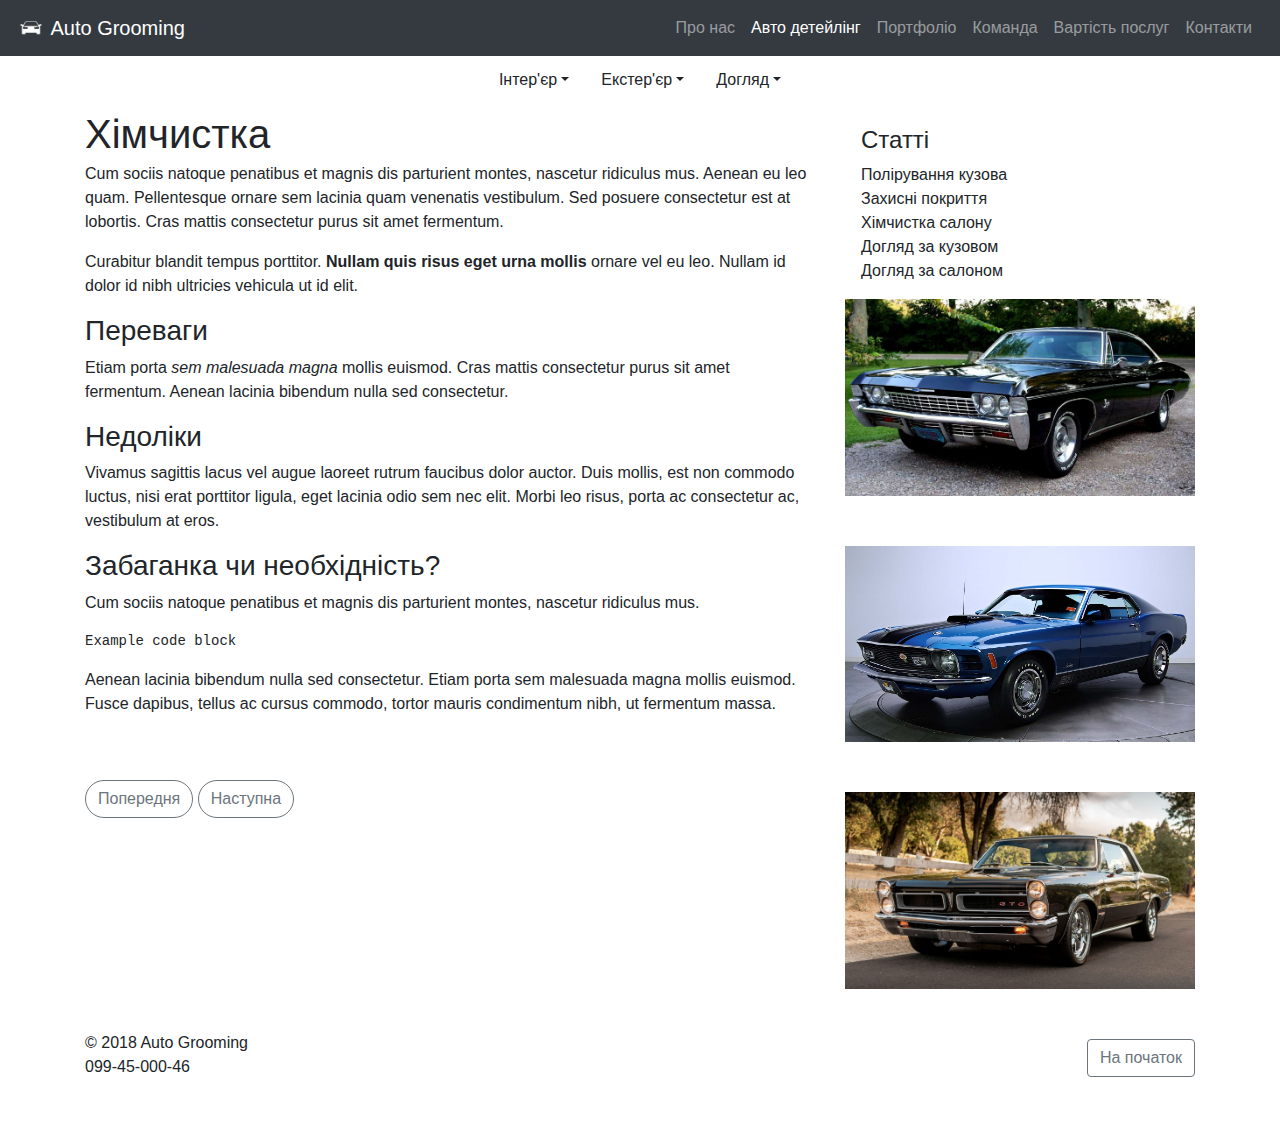
<file: content/himchystka.html>
<!doctype html>
<html lang="ukr">
  <head>
    <meta charset="utf-8">
    <meta name="viewport" content="width=device-width, initial-scale=1, shrink-to-fit=no">
    <meta name="description" content="Авто детейлінг: полірування, хімчистка, захисні покриття, антидощ, передпродажна підготовка">
    <meta name="author" content="Volodymyr Zeleniuk">
    <link rel="icon" href="../images/favicon.png">

    <title>Статті | AutoGrooming</title>

    <!-- Bootstrap core CSS -->
    <link href="../css/main.css" rel="stylesheet">

   
	<!-- Custom styles for this template -->
    <link href="https://fonts.googleapis.com/css?family=Playfair+Display:700,900" rel="stylesheet">
    <link href="../css/blog.css" rel="stylesheet">
    <!-- Icons Library-->
    <link rel="stylesheet" href="https://use.fontawesome.com/releases/v5.1.0/css/all.css" integrity="sha384-lKuwvrZot6UHsBSfcMvOkWwlCMgc0TaWr+30HWe3a4ltaBwTZhyTEggF5tJv8tbt" crossorigin="anonymous">
  </head>
  
  <body>

    <header>
      <nav class="navbar navbar-expand-md navbar-dark fixed-top bg-dark">
        <a class="navbar-brand" href="../index.html">
          <img src="../images/favicon.png" width="30" height="30" class="d-inline-block align-top" alt="">
          Auto Grooming
        </a>
        <button class="navbar-toggler" type="button" data-toggle="collapse" data-target="#navbarCollapse" aria-controls="navbarCollapse" aria-expanded="false" aria-label="Toggle navigation">
          <span class="navbar-toggler-icon"></span>
        </button>
        <div class="collapse navbar-collapse row justify-content-end mr-1" id="navbarCollapse">
          <ul class="navbar-nav">
            <li class="nav-item">
              <a class="nav-link" href="../index.html">Про нас</a>
            </li>
            <li class="nav-item active">
              <a class="nav-link" href="auto_detailing.html">Авто детейлінг<span class="sr-only">(current)</span></a>
            </li>
			<li class="nav-item">
              <a class="nav-link" href="portfolio/cover.html">Портфоліо</a>
            </li>
            <li class="nav-item">
              <a class="nav-link" href="komanda.html">Команда</a>
            </li>
			<li class="nav-item">
              <a class="nav-link" href="vartist.html">Вартість послуг</a>
            </li>
			<li class="nav-item">
              <a class="nav-link" href="kontakty.html">Контакти</a>
            </li>
          </ul>
          <!-- <form class="form-inline mt-2 mt-md-0">
            <input class="form-control mr-sm-2" type="text" placeholder="Search" aria-label="Search">
            <button class="btn btn-outline-success my-2 my-sm-0" type="submit">Search</button>
          </form> -->
        </div>
      </nav>

      <ul class="nav nav-pills justify-content-center" style="margin-top:60px;margin-bottom: 5px;">
        <li class="nav-item dropdown">
          <a class="nav-link dropdown-toggle" data-toggle="dropdown" href="#" role="button" aria-haspopup="true" aria-expanded="false">Інтер'єр</a>
          <div class="dropdown-menu">
            <a class="dropdown-item" href="himchystka.html">Хімчистка</a>
            <a class="dropdown-item" href="#">Очищення шкіри</a>
            <a class="dropdown-item" href="#">Очищення пластмаси</a>
            <a class="dropdown-item" href="#">Очищення дерева</a>
          </div>
        </li>
        <li class="nav-item">
          <a class="nav-link dropdown-toggle" data-toggle="dropdown" href="#" role="button" aria-haspopup="true" aria-expanded="false">Екстер'єр</a>
          <div class="dropdown-menu">
            <a class="dropdown-item" href="poliruvannia.html">Полірування</a>
            <a class="dropdown-item" href="pokryttia.html">Покриття</a>
            <a class="dropdown-item" href="#">Антидощ</a>
            
          </div>
        </li>
        <li class="nav-item">
          <a class="nav-link dropdown-toggle" data-toggle="dropdown" href="#" role="button" aria-haspopup="true" aria-expanded="false">Догляд</a>
          <div class="dropdown-menu">
            <a class="dropdown-item" href="dogliad_za_salonom.html">Догляд за салоном</a>
            <a class="dropdown-item" href="dogliad_za_kuzovom.html">Догляд за кузовом</a>
            <a class="dropdown-item" href="#">Догляд за авто взимку</a>
            
            
          </div>
        </li>

      </ul>
    </header>

	<main role="main" class="container">

      <div class="row" style="margin-top:10px">
        <div class="col-md-8 blog-main">
          
          <div class="blog-post">
            <h2 class="blog-post-title">Хімчистка</h2>
            <p>Cum sociis natoque penatibus et magnis <a href="#">dis parturient montes</a>, nascetur ridiculus mus. Aenean eu leo quam. Pellentesque ornare sem lacinia quam venenatis vestibulum. Sed posuere consectetur est at lobortis. Cras mattis consectetur purus sit amet fermentum.</p>
            <blockquote>
              <p>Curabitur blandit tempus porttitor. <strong>Nullam quis risus eget urna mollis</strong> ornare vel eu leo. Nullam id dolor id nibh ultricies vehicula ut id elit.</p>
            </blockquote>
            
			<h3>Переваги</h3>
			<p>Etiam porta <em>sem malesuada magna</em> mollis euismod. Cras mattis consectetur purus sit amet fermentum. Aenean lacinia bibendum nulla sed consectetur.</p>
            
			<h3>Недоліки</h3>
			<p>Vivamus sagittis lacus vel augue laoreet rutrum faucibus dolor auctor. Duis mollis, est non commodo luctus, nisi erat porttitor ligula, eget lacinia odio sem nec elit. Morbi leo risus, porta ac consectetur ac, vestibulum at eros.</p>
            
			<h3>Забаганка чи необхідність?</h3>
            <p>Cum sociis natoque penatibus et magnis dis parturient montes, nascetur ridiculus mus.</p>
            <pre><code>Example code block</code></pre>
            <p>Aenean lacinia bibendum nulla sed consectetur. Etiam porta sem malesuada magna mollis euismod. Fusce dapibus, tellus ac cursus commodo, tortor mauris condimentum nibh, ut fermentum massa.</p>
          </div><!-- /.blog-post -->

          <nav class="blog-pagination">
            <a class="btn btn-outline-secondary" href="pokryttia.html" title="Захисні покриття">Попередня</a>
            <a class="btn btn-outline-secondary" href="dogliad_za_kuzovom.html" title="Догляд за кузовом">Наступна</a>
          </nav>

        </div><!-- /.blog-main -->

        <aside class="col-md-4 blog-sidebar">
          <div class="p-3">
            <h4>Статті</h4>
            <ol class="list-unstyled mb-0">
              <li><a href="poliruvannia.html">Полірування кузова</a></li>
              <li><a href="pokryttia.html">Захисні покриття</a></li>
              <li><a href="himchystka.html">Хімчистка салону</a></li>
              <li><a href="dogliad_za_kuzovom.html">Догляд за кузовом</a></li>
              <li><a href="dogliad_za_salonom.html">Догляд за салоном</a></li>
            </ol>
          </div>

		<img class="img-fluid" src="../images/chevrolet.jpg" alt="We love cars" style="margin-bottom:50px">
		<img class="img-fluid" src="../images/mustang.jpg" alt="We love cars" style="margin-bottom:50px">
		<img class="img-fluid" src="../images/pontiac.jpg" alt="We love cars" style="margin-bottom:50px">
           <!--<div class="p-3 mb-3 bg-light rounded">-->

        </aside><!-- /.blog-sidebar -->

      </div><!-- /.row -->

    </main><!-- /.container -->

    <footer class="container" style="margin-bottom: 10px;">
      <div class="row">
        <div class="col-sm-4 col-8">
          <p style="line-height: 50%;">&copy; 2018 Auto Grooming <br></p>
          <p style="line-height: 50%;">
            <span style="font-size: 1em;">
              <i class="fas fa-mobile-alt"></i>
            </span>
            <a href="tel:+38-099-450-0046"> 099-45-000-46</a> </p>
        </div>
        <div class="col-sm-4 col-4" style="text-align: center;">
          <a href="https://www.facebook.com/auto.grooming.cv/" class="fab fa-facebook-square" target="_blank" style="margin-left: auto; padding-right: 2px; font-size: 2.5em; background-color: transparent !important;"></a>
          <a href="https://www.instagram.com/auto_grooming_cv/" class="fab fa-instagram" target="_blank" style="margin-right: auto; padding-left: 2px; font-size: 2.5em; background-color: transparent !important; -webkit-filter: invert(100%);"></a>
        </div>
        <div class="col-sm-4 col-12">
          <a href="#" class="btn btn-outline-secondary float-right" role="button">На початок</a>
        </div>
      </div>
    </footer>

    <!-- Bootstrap core JavaScript
    ================================================== -->
    <!-- Placed at the end of the document so the pages load faster -->
    <script src="https://code.jquery.com/jquery-3.3.1.slim.min.js" integrity="sha384-q8i/X+965DzO0rT7abK41JStQIAqVgRVzpbzo5smXKp4YfRvH+8abtTE1Pi6jizo" crossorigin="anonymous"></script>
    <script>window.jQuery || document.write('<script src="../js/jquery-slim.min.js"><\/script>')</script>
    <script src="../js/popper.min.js"></script>
    <script src="../js/bootstrap.js"></script>
    <script src="../js/holder.js"></script>
    <script>
      Holder.addTheme('thumb', {
        bg: '#55595c',
        fg: '#eceeef',
        text: 'Thumbnail'
      });
    </script>
  </body>
</html>
</file>
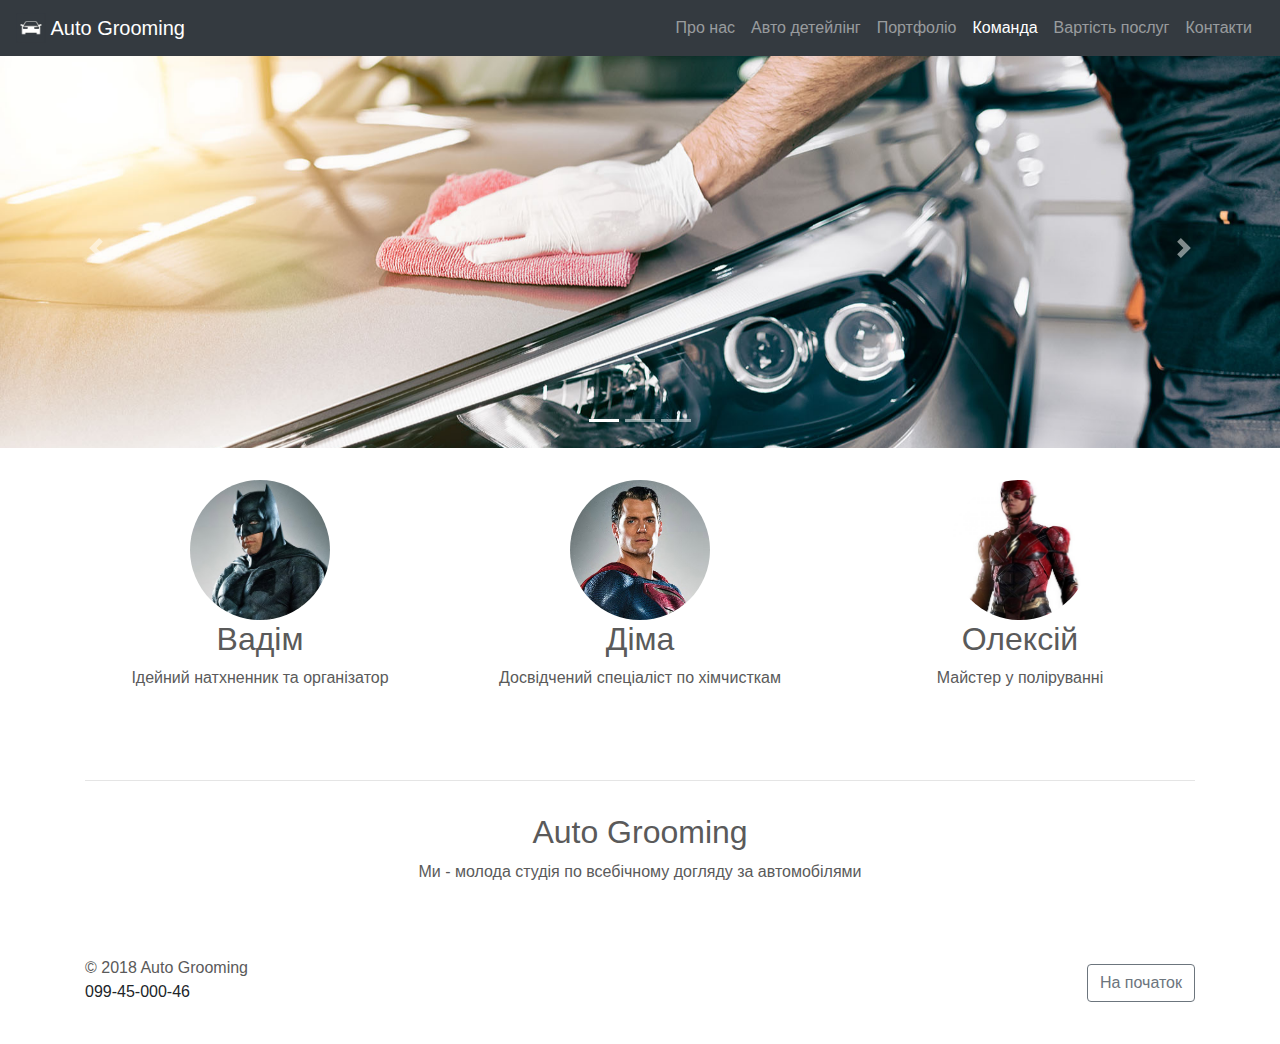
<file: content/komanda.html>
<!doctype html>
<html lang="ukr">
  <head>
    <meta charset="utf-8">
    <meta name="viewport" content="width=device-width, initial-scale=1, shrink-to-fit=no">
    <meta name="description" content="Авто детейлінг: полірування, хімчистка, захисні покриття, антидощ, передпродажна підготовка">
    <meta name="author" content="Volodymyr Zeleniuk">
    <link rel="icon" href="../images/favicon.png">

    <title>Команда | AutoGrooming</title>

    <!-- Bootstrap core CSS -->
    <link href="../css/main.css" rel="stylesheet">

    <!-- Custom styles for this template -->
    <link href="../css/carousel.css" rel="stylesheet">
    <!-- Icons Library-->
    <link rel="stylesheet" href="https://use.fontawesome.com/releases/v5.1.0/css/all.css" integrity="sha384-lKuwvrZot6UHsBSfcMvOkWwlCMgc0TaWr+30HWe3a4ltaBwTZhyTEggF5tJv8tbt" crossorigin="anonymous">
  </head>
  <body>

    <header>
      <nav class="navbar navbar-expand-md navbar-dark fixed-top bg-dark">
        <a class="navbar-brand" href="../index.html">
          <img src="../images/favicon.png" width="30" height="30" class="d-inline-block align-top" alt="">
          Auto Grooming
        </a>
        <button class="navbar-toggler" type="button" data-toggle="collapse" data-target="#navbarCollapse" aria-controls="navbarCollapse" aria-expanded="false" aria-label="Toggle navigation">
          <span class="navbar-toggler-icon"></span>
        </button>
        <div class="collapse navbar-collapse row justify-content-end mr-1" id="navbarCollapse">
          <ul class="navbar-nav">
            <li class="nav-item">
              <a class="nav-link" href="../index.html">Про нас</a>
            </li>
            <li class="nav-item">
              <a class="nav-link" href="auto_detailing.html">Авто детейлінг</a>
            </li>
			<li class="nav-item">
              <a class="nav-link" href="portfolio/cover.html">Портфоліо</a>
            </li>
            <li class="nav-item active">
              <a class="nav-link" href="komanda.html">Команда<span class="sr-only">(current)</span></a>
            </li>
			<li class="nav-item">
              <a class="nav-link" href="vartist.html">Вартість послуг</a>
            </li>
			<li class="nav-item">
              <a class="nav-link" href="kontakty.html">Контакти</a>
            </li>
          </ul>
          <!-- <form class="form-inline mt-2 mt-md-0">
            <input class="form-control mr-sm-2" type="text" placeholder="Search" aria-label="Search">
            <button class="btn btn-outline-success my-2 my-sm-0" type="submit">Search</button>
          </form> -->
        </div>
      </nav>
    </header>

    <main role="main">

      <div id="myCarousel" class="carousel slide" data-ride="carousel">
        <ol class="carousel-indicators">
          <li data-target="#myCarousel" data-slide-to="0" class="active"></li>
          <li data-target="#myCarousel" data-slide-to="1"></li>
          <li data-target="#myCarousel" data-slide-to="2"></li>
        </ol>
        <div class="carousel-inner">
          <div class="carousel-item active" style="background: url(../images/staff_working3.jpg) no-repeat center center;background-size: 100% auto;">
          </div>
          <div class="carousel-item" style="background: url(../images/staff_working2.jpg) no-repeat center center;background-size: 100% auto;">
          </div>
          <div class="carousel-item" style="background: url(../images/staff_working1.jpg) no-repeat center center;background-size: 100% auto;"></div>
        </div>
        <a class="carousel-control-prev" href="#myCarousel" role="button" data-slide="prev">
          <span class="carousel-control-prev-icon" aria-hidden="true"></span>
          <span class="sr-only">Previous</span>
        </a>
        <a class="carousel-control-next" href="#myCarousel" role="button" data-slide="next">
          <span class="carousel-control-next-icon" aria-hidden="true"></span>
          <span class="sr-only">Next</span>
        </a>
      </div>

      <div class="container marketing">

        <!-- Three columns of text below the carousel -->
        <div class="row" style="margin-bottom:50px">
          <div class="col-lg-4">
            <img class="rounded-circle" src="../images/staff1.jpg" alt="Generic placeholder image" width="140" height="140">
            <h2>Вадім</h2>
            <p>Ідейний натхненник та організатор</p>
          </div><!-- /.col-lg-4 -->
          <div class="col-lg-4">
            <img class="rounded-circle" src="../images/staff2.jpg" alt="Generic placeholder image" width="140" height="140">
            <h2>Діма</h2>
            <p>Досвідчений спеціаліст по хімчисткам</p>
          </div><!-- /.col-lg-4 -->
          <div class="col-lg-4">
            <img class="rounded-circle" src="../images/staff3.jpg" alt="Generic placeholder image" width="140" height="140">
            <h2>Олексій</h2>
            <p>Майстер у поліруванні</p>
          </div><!-- /.col-lg-4 -->
        </div><!-- /.row -->

        <hr class="featurette-divider">

        <div class="row" style="margin-bottom: 4rem;">
          <div class="col-lg-12 align-center">
            <!-- <img class="rounded-circle" src="[data-uri]" alt="Generic placeholder image" width="140" height="140"> -->
            <h2>Auto Grooming</h2>
            <p>Ми - молода студія по всебічному догляду за автомобілями</p>
          </div><!-- /.col-lg-4 -->
        </div><!-- /.row -->
      </div><!-- /.container -->

    </main>
      <footer class="container">
        <div class="row">
          <div class="col-sm-4 col-8">
            <p style="line-height: 50%;">&copy; 2018 Auto Grooming <br></p>
            <p style="line-height: 50%;">
            <span style="font-size: 1em;">
              <i class="fas fa-mobile-alt"></i>
            </span>
              <a href="tel:+38-099-450-0046"> 099-45-000-46</a> </p>

          </div>
          <div class="col-sm-4 col-4" style="text-align: center;">
            <a href="https://www.facebook.com/auto.grooming.cv/" class="fab fa-facebook-square" target="_blank" style="margin-left: auto; padding-right: 2px; font-size: 2.5em; background-color: transparent !important;"></a>
            <a href="https://www.instagram.com/auto_grooming_cv/" class="fab fa-instagram" target="_blank" style="margin-right: auto; padding-left: 2px; font-size: 2.5em; background-color: transparent !important; -webkit-filter: invert(100%);"></a>
          </div>
          <div class="col-sm-4 col-12">
            <a href="#" class="btn btn-outline-secondary float-right" role="button">На початок</a>
          </div>
        </div>
      </footer>


    <!-- Bootstrap core JavaScript
    ================================================== -->
    <!-- Placed at the end of the document so the pages load faster -->
    <script src="https://code.jquery.com/jquery-3.3.1.slim.min.js" integrity="sha384-q8i/X+965DzO0rT7abK41JStQIAqVgRVzpbzo5smXKp4YfRvH+8abtTE1Pi6jizo" crossorigin="anonymous"></script>
    <script>window.jQuery || document.write('<script src="js/jquery-slim.min.js"><\/script>')</script>
    <script src="../js/popper.min.js"></script>
    <script src="../js/bootstrap.js"></script>
   
  </body>
</html>
</file>
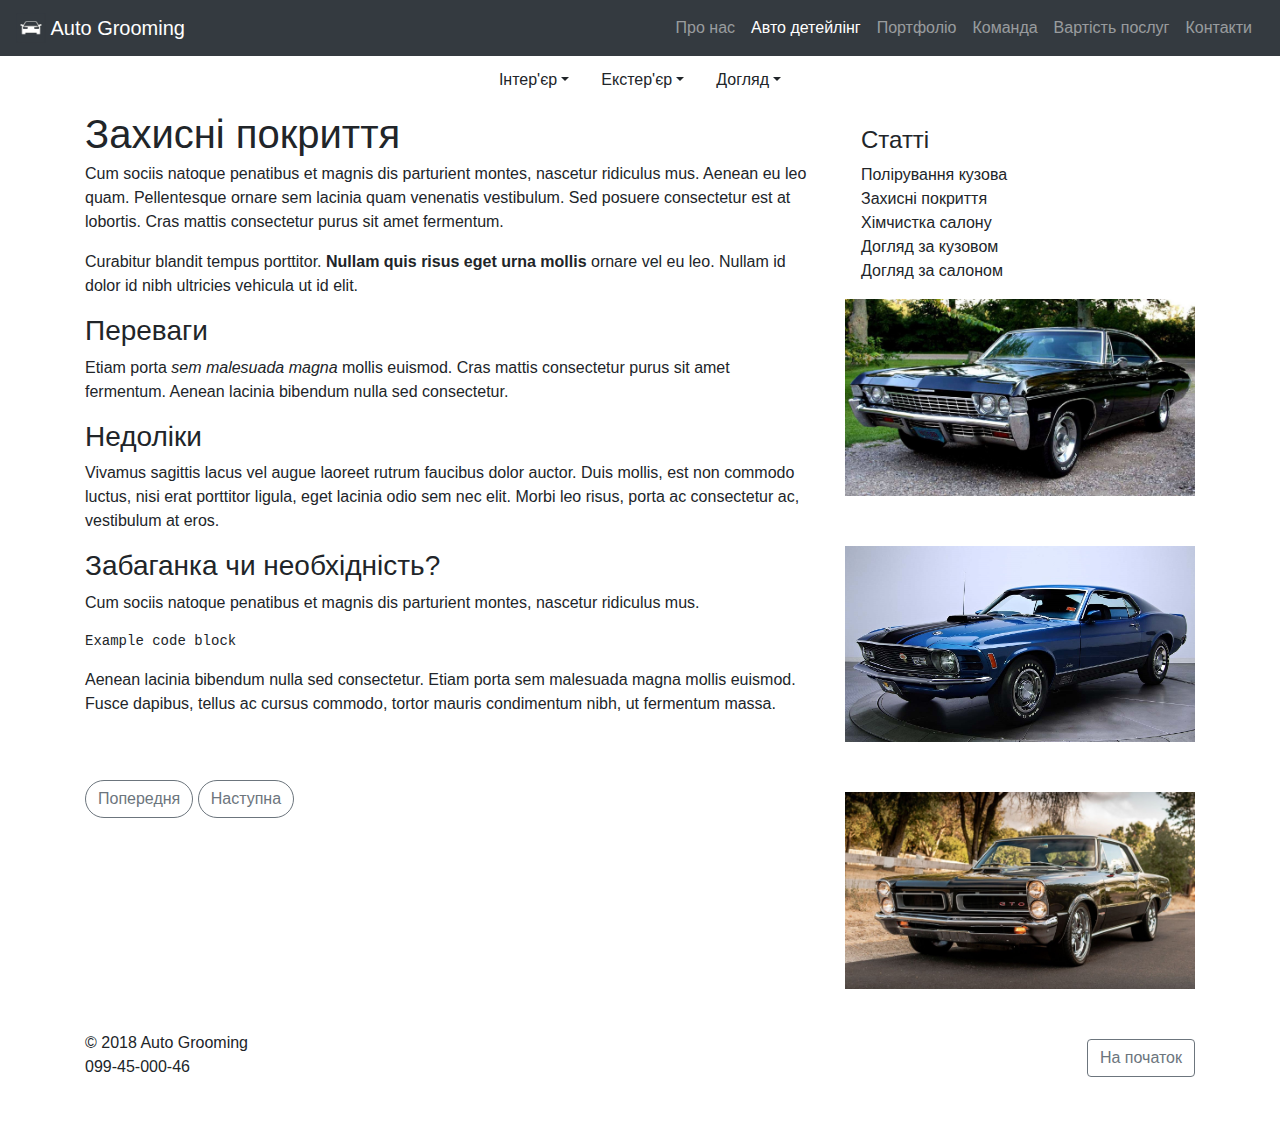
<file: content/pokryttia.html>
<!doctype html>
<html lang="ukr">
  <head>
    <meta charset="utf-8">
    <meta name="viewport" content="width=device-width, initial-scale=1, shrink-to-fit=no">
    <meta name="description" content="Авто детейлінг: полірування, хімчистка, захисні покриття, антидощ, передпродажна підготовка">
    <meta name="author" content="Volodymyr Zeleniuk">
    <link rel="icon" href="../images/favicon.png">

    <title>Статті | AutoGrooming</title>

    <!-- Bootstrap core CSS -->
    <link href="../css/main.css" rel="stylesheet">

   
	<!-- Custom styles for this template -->
    <link href="https://fonts.googleapis.com/css?family=Playfair+Display:700,900" rel="stylesheet">
    <link href="../css/blog.css" rel="stylesheet">
    <!-- Icons Library-->
    <link rel="stylesheet" href="https://use.fontawesome.com/releases/v5.1.0/css/all.css" integrity="sha384-lKuwvrZot6UHsBSfcMvOkWwlCMgc0TaWr+30HWe3a4ltaBwTZhyTEggF5tJv8tbt" crossorigin="anonymous">
  </head>
  
  <body>

    <header>
      <nav class="navbar navbar-expand-md navbar-dark fixed-top bg-dark">
        <a class="navbar-brand" href="../index.html">
          <img src="../images/favicon.png" width="30" height="30" class="d-inline-block align-top" alt="">
          Auto Grooming
        </a>
        <button class="navbar-toggler" type="button" data-toggle="collapse" data-target="#navbarCollapse" aria-controls="navbarCollapse" aria-expanded="false" aria-label="Toggle navigation">
          <span class="navbar-toggler-icon"></span>
        </button>
        <div class="collapse navbar-collapse row justify-content-end mr-1" id="navbarCollapse">
          <ul class="navbar-nav">
            <li class="nav-item">
              <a class="nav-link" href="../index.html">Про нас</a>
            </li>
            <li class="nav-item active">
              <a class="nav-link" href="auto_detailing.html">Авто детейлінг<span class="sr-only">(current)</span></a>
            </li>
			<li class="nav-item">
              <a class="nav-link" href="portfolio/cover.html">Портфоліо</a>
            </li>
            <li class="nav-item">
              <a class="nav-link" href="komanda.html">Команда</a>
            </li>
			<li class="nav-item">
              <a class="nav-link" href="vartist.html">Вартість послуг</a>
            </li>
			<li class="nav-item">
              <a class="nav-link" href="kontakty.html">Контакти</a>
            </li>
          </ul>
          <!-- <form class="form-inline mt-2 mt-md-0">
            <input class="form-control mr-sm-2" type="text" placeholder="Search" aria-label="Search">
            <button class="btn btn-outline-success my-2 my-sm-0" type="submit">Search</button>
          </form> -->
        </div>
      </nav>
      <ul class="nav nav-pills justify-content-center" style="margin-top:60px;margin-bottom: 5px;">
        <li class="nav-item dropdown">
          <a class="nav-link dropdown-toggle" data-toggle="dropdown" href="#" role="button" aria-haspopup="true" aria-expanded="false">Інтер'єр</a>
          <div class="dropdown-menu">
            <a class="dropdown-item" href="himchystka.html">Хімчистка</a>
            <a class="dropdown-item" href="#">Очищення шкіри</a>
            <a class="dropdown-item" href="#">Очищення пластмаси</a>
            <a class="dropdown-item" href="#">Очищення дерева</a>
          </div>
        </li>
        <li class="nav-item">
          <a class="nav-link dropdown-toggle" data-toggle="dropdown" href="#" role="button" aria-haspopup="true" aria-expanded="false">Екстер'єр</a>
          <div class="dropdown-menu">
            <a class="dropdown-item" href="poliruvannia.html">Полірування</a>
            <a class="dropdown-item" href="pokryttia.html">Покриття</a>
            <a class="dropdown-item" href="#">Антидощ</a>
            
          </div>
        </li>
        <li class="nav-item">
          <a class="nav-link dropdown-toggle" data-toggle="dropdown" href="#" role="button" aria-haspopup="true" aria-expanded="false">Догляд</a>
          <div class="dropdown-menu">
            <a class="dropdown-item" href="dogliad_za_salonom.html">Догляд за салоном</a>
            <a class="dropdown-item" href="dogliad_za_kuzovom.html">Догляд за кузовом</a>
            <a class="dropdown-item" href="#">Догляд за авто взимку</a>
          </div>
        </li>

      </ul>
    </header>

	<main role="main" class="container">
      <div class="row" style="margin-top:10px">
        <div class="col-md-8 blog-main">
          
          <div class="blog-post">
            <h2 class="blog-post-title">Захисні покриття</h2>
            <p>Cum sociis natoque penatibus et magnis <a href="#">dis parturient montes</a>, nascetur ridiculus mus. Aenean eu leo quam. Pellentesque ornare sem lacinia quam venenatis vestibulum. Sed posuere consectetur est at lobortis. Cras mattis consectetur purus sit amet fermentum.</p>
            <blockquote>
              <p>Curabitur blandit tempus porttitor. <strong>Nullam quis risus eget urna mollis</strong> ornare vel eu leo. Nullam id dolor id nibh ultricies vehicula ut id elit.</p>
            </blockquote>
            
			<h3>Переваги</h3>
			<p>Etiam porta <em>sem malesuada magna</em> mollis euismod. Cras mattis consectetur purus sit amet fermentum. Aenean lacinia bibendum nulla sed consectetur.</p>
            
			<h3>Недоліки</h3>
			<p>Vivamus sagittis lacus vel augue laoreet rutrum faucibus dolor auctor. Duis mollis, est non commodo luctus, nisi erat porttitor ligula, eget lacinia odio sem nec elit. Morbi leo risus, porta ac consectetur ac, vestibulum at eros.</p>
            
			<h3>Забаганка чи необхідність?</h3>
            <p>Cum sociis natoque penatibus et magnis dis parturient montes, nascetur ridiculus mus.</p>
            <pre><code>Example code block</code></pre>
            <p>Aenean lacinia bibendum nulla sed consectetur. Etiam porta sem malesuada magna mollis euismod. Fusce dapibus, tellus ac cursus commodo, tortor mauris condimentum nibh, ut fermentum massa.</p>
            
			
          </div><!-- /.blog-post -->

          

          <nav class="blog-pagination">
            <a class="btn btn-outline-secondary" href="poliruvannia.html" title="Полірування кузова">Попередня</a>
            <a class="btn btn-outline-secondary" href="himchystka.html" title="Хімчистка салону">Наступна</a>
          </nav>

        </div><!-- /.blog-main -->

        <aside class="col-md-4 blog-sidebar">
          <div class="p-3">
            <h4>Статті</h4>
            <ol class="list-unstyled mb-0">
              <li><a href="poliruvannia.html">Полірування кузова</a></li>
              <li><a href="pokryttia.html">Захисні покриття</a></li>
              <li><a href="himchystka.html">Хімчистка салону</a></li>
              <li><a href="dogliad_za_kuzovom.html">Догляд за кузовом</a></li>
              <li><a href="dogliad_za_salonom.html">Догляд за салоном</a></li>
            </ol>
          </div>
		
		<img class="img-fluid" src="../images/chevrolet.jpg" alt="We love cars" style="margin-bottom:50px">
		<img class="img-fluid" src="../images/mustang.jpg" alt="We love cars" style="margin-bottom:50px">
		<img class="img-fluid" src="../images/pontiac.jpg" alt="We love cars" style="margin-bottom:50px">
           
        </aside><!-- /.blog-sidebar -->

      </div><!-- /.row -->

    </main><!-- /.container -->

    <footer class="container" style="margin-bottom: 10px;">
      <div class="row">
        <div class="col-sm-4 col-8">
          <p style="line-height: 50%;">&copy; 2018 Auto Grooming <br></p>
          <p style="line-height: 50%;">
            <span style="font-size: 1em;">
              <i class="fas fa-mobile-alt"></i>
            </span>
            <a href="tel:+38-099-450-0046"> 099-45-000-46</a> </p>
        </div>
        <div class="col-sm-4 col-4" style="text-align: center;">
          <a href="https://www.facebook.com/auto.grooming.cv/" class="fab fa-facebook-square" target="_blank" style="margin-left: auto; padding-right: 2px; font-size: 2.5em; background-color: transparent !important;"></a>
          <a href="https://www.instagram.com/auto_grooming_cv/" class="fab fa-instagram" target="_blank" style="margin-right: auto; padding-left: 2px; font-size: 2.5em; background-color: transparent !important; -webkit-filter: invert(100%);"></a>
        </div>
        <div class="col-sm-4 col-12">
          <a href="#" class="btn btn-outline-secondary float-right" role="button">На початок</a>
        </div>
      </div>
    </footer>

    <!-- Bootstrap core JavaScript
    ================================================== -->
    <!-- Placed at the end of the document so the pages load faster -->
    <script src="https://code.jquery.com/jquery-3.3.1.slim.min.js" integrity="sha384-q8i/X+965DzO0rT7abK41JStQIAqVgRVzpbzo5smXKp4YfRvH+8abtTE1Pi6jizo" crossorigin="anonymous"></script>
    <script>window.jQuery || document.write('<script src="../js/jquery-slim.min.js"><\/script>')</script>
    <script src="../js/popper.min.js"></script>
    <script src="../js/bootstrap.js"></script>
    <script src="../js/holder.js"></script>
    <script>
      Holder.addTheme('thumb', {
        bg: '#55595c',
        fg: '#eceeef',
        text: 'Thumbnail'
      });
    </script>
  </body>
</html>
</file>
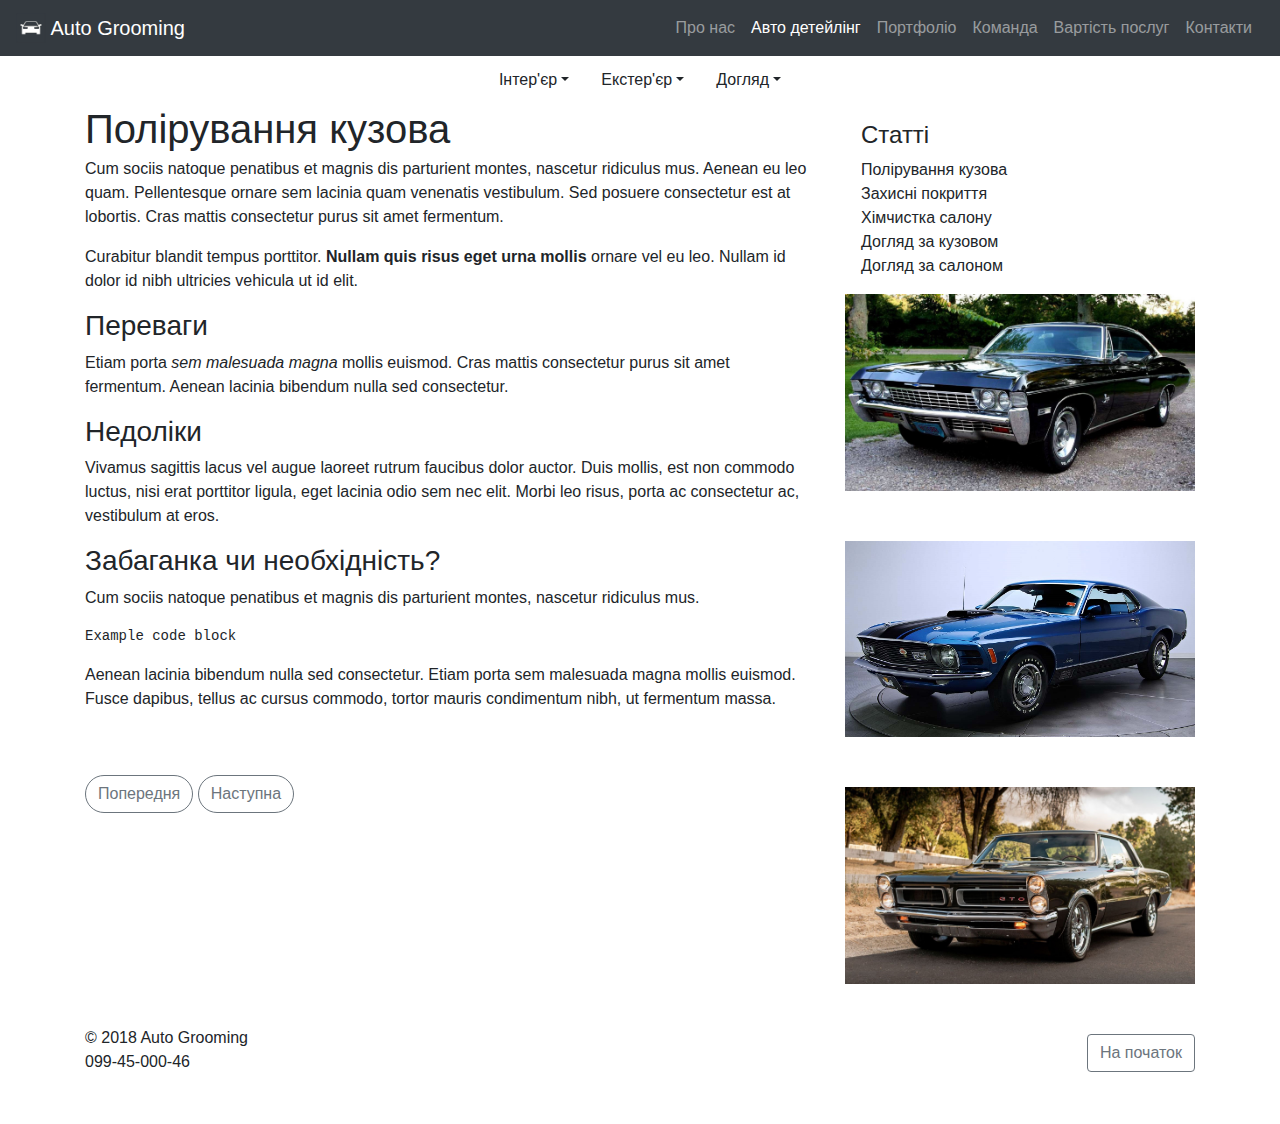
<file: content/poliruvannia.html>
<!doctype html>
<html lang="ukr">
  <head>
    <meta charset="utf-8">
    <meta name="viewport" content="width=device-width, initial-scale=1, shrink-to-fit=no">
    <meta name="description" content="Авто детейлінг: полірування, хімчистка, захисні покриття, антидощ, передпродажна підготовка">
    <meta name="author" content="Volodymyr Zeleniuk">
    <link rel="icon" href="../images/favicon.png">

    <title>Статті | AutoGrooming</title>

    <!-- Bootstrap core CSS -->
    <link href="../css/main.css" rel="stylesheet">

   
	<!-- Custom styles for this template -->
    <link href="https://fonts.googleapis.com/css?family=Playfair+Display:700,900" rel="stylesheet">
    <link href="../css/blog.css" rel="stylesheet">
    <!-- Icons Library-->
    <link rel="stylesheet" href="https://use.fontawesome.com/releases/v5.1.0/css/all.css" integrity="sha384-lKuwvrZot6UHsBSfcMvOkWwlCMgc0TaWr+30HWe3a4ltaBwTZhyTEggF5tJv8tbt" crossorigin="anonymous">
  </head>
  
  <body>

    <header>
      <nav class="navbar navbar-expand-md navbar-dark fixed-top bg-dark">
        <a class="navbar-brand" href="../index.html">
          <img src="../images/favicon.png" width="30" height="30" class="d-inline-block align-top" alt="">
          Auto Grooming
        </a>
        <button class="navbar-toggler" type="button" data-toggle="collapse" data-target="#navbarCollapse" aria-controls="navbarCollapse" aria-expanded="false" aria-label="Toggle navigation">
          <span class="navbar-toggler-icon"></span>
        </button>
        <div class="collapse navbar-collapse row justify-content-end mr-1" id="navbarCollapse">
          <ul class="navbar-nav">
            <li class="nav-item">
              <a class="nav-link" href="../index.html">Про нас</a>
            </li>
            <li class="nav-item active">
              <a class="nav-link" href="auto_detailing.html">Авто детейлінг<span class="sr-only">(current)</span></a>
            </li>
			<li class="nav-item">
              <a class="nav-link" href="portfolio/cover.html">Портфоліо</a>
            </li>
            <li class="nav-item">
              <a class="nav-link" href="komanda.html">Команда</a>
            </li>
			<li class="nav-item">
              <a class="nav-link" href="vartist.html">Вартість послуг</a>
            </li>
			<li class="nav-item">
              <a class="nav-link" href="kontakty.html">Контакти</a>
            </li>
          </ul>
          <!-- <form class="form-inline mt-2 mt-md-0">
            <input class="form-control mr-sm-2" type="text" placeholder="Search" aria-label="Search">
            <button class="btn btn-outline-success my-2 my-sm-0" type="submit">Search</button>
          </form> -->
        </div>
      </nav>
      <ul class="nav nav-pills justify-content-center" style="margin-top:60px;margin-bottom: 5px;">
        <li class="nav-item dropdown">
          <a class="nav-link dropdown-toggle" data-toggle="dropdown" href="#" role="button" aria-haspopup="true" aria-expanded="false">Інтер'єр</a>
          <div class="dropdown-menu">
            <a class="dropdown-item" href="himchystka.html">Хімчистка</a>
            <a class="dropdown-item" href="#">Очищення шкіри</a>
            <a class="dropdown-item" href="#">Очищення пластмаси</a>
            <a class="dropdown-item" href="#">Очищення дерева</a>
          </div>
        </li>
        <li class="nav-item">
          <a class="nav-link dropdown-toggle" data-toggle="dropdown" href="#" role="button" aria-haspopup="true" aria-expanded="false">Екстер'єр</a>
          <div class="dropdown-menu">
            <a class="dropdown-item" href="poliruvannia.html">Полірування</a>
            <a class="dropdown-item" href="pokryttia.html">Покриття</a>
            <a class="dropdown-item" href="#">Антидощ</a>
          </div>
        </li>
        <li class="nav-item">
          <a class="nav-link dropdown-toggle" data-toggle="dropdown" href="#" role="button" aria-haspopup="true" aria-expanded="false">Догляд</a>
          <div class="dropdown-menu">
            <a class="dropdown-item" href="dogliad_za_salonom.html">Догляд за салоном</a>
            <a class="dropdown-item" href="dogliad_za_kuzovom.html">Догляд за кузовом</a>
            <a class="dropdown-item" href="#">Догляд за авто взимку</a>
          </div>
        </li>
      </ul>
    </header>

	<main role="main" class="container">

      <div class="row">
        <div class="col-md-8 blog-main">
          <div class="blog-post">
            <h2 class="blog-post-title">Полірування кузова</h2>
            <p>Cum sociis natoque penatibus et magnis <a href="#">dis parturient montes</a>, nascetur ridiculus mus. Aenean eu leo quam. Pellentesque ornare sem lacinia quam venenatis vestibulum. Sed posuere consectetur est at lobortis. Cras mattis consectetur purus sit amet fermentum.</p>
            <blockquote>
              <p>Curabitur blandit tempus porttitor. <strong>Nullam quis risus eget urna mollis</strong> ornare vel eu leo. Nullam id dolor id nibh ultricies vehicula ut id elit.</p>
            </blockquote>
            
			<h3>Переваги</h3>
			<p>Etiam porta <em>sem malesuada magna</em> mollis euismod. Cras mattis consectetur purus sit amet fermentum. Aenean lacinia bibendum nulla sed consectetur.</p>
            
			<h3>Недоліки</h3>
			<p>Vivamus sagittis lacus vel augue laoreet rutrum faucibus dolor auctor. Duis mollis, est non commodo luctus, nisi erat porttitor ligula, eget lacinia odio sem nec elit. Morbi leo risus, porta ac consectetur ac, vestibulum at eros.</p>
            
			<h3>Забаганка чи необхідність?</h3>
            <p>Cum sociis natoque penatibus et magnis dis parturient montes, nascetur ridiculus mus.</p>
            <pre><code>Example code block</code></pre>
            <p>Aenean lacinia bibendum nulla sed consectetur. Etiam porta sem malesuada magna mollis euismod. Fusce dapibus, tellus ac cursus commodo, tortor mauris condimentum nibh, ut fermentum massa.</p>
            
			
          </div><!-- /.blog-post -->


          <nav class="blog-pagination">
            <a class="btn btn-outline-secondary" href="dogliad_za_salonom.html" title="Догляд за салоном">Попередня</a>
            <a class="btn btn-outline-secondary" href="pokryttia.html" title="Захисні покриття">Наступна</a>
          </nav>

        </div><!-- /.blog-main -->

        <aside class="col-md-4 blog-sidebar">
          <div class="p-3">
            <h4>Статті</h4>
            <ol class="list-unstyled mb-0">
              <li><a href="poliruvannia.html">Полірування кузова</a></li>
              <li><a href="pokryttia.html">Захисні покриття</a></li>
              <li><a href="himchystka.html">Хімчистка салону</a></li>
              <li><a href="dogliad_za_kuzovom.html">Догляд за кузовом</a></li>
              <li><a href="dogliad_za_salonom.html">Догляд за салоном</a></li>
            </ol>
          </div>
		
		<img class="img-fluid" src="../images/chevrolet.jpg" alt="We love cars" style="margin-bottom:50px">
		<img class="img-fluid" src="../images/mustang.jpg" alt="We love cars" style="margin-bottom:50px">
		<img class="img-fluid" src="../images/pontiac.jpg" alt="We love cars" style="margin-bottom:50px">
           
        </aside><!-- /.blog-sidebar -->

      </div><!-- /.row -->

    </main><!-- /.container -->

    <footer class="container" style="margin-bottom: 10px;">
      <div class="row">
        <div class="col-sm-4 col-8">
          <p style="line-height: 50%;">&copy; 2018 Auto Grooming <br></p>
          <p style="line-height: 50%;">
            <span style="font-size: 1em;">
              <i class="fas fa-mobile-alt"></i>
            </span>
            <a href="tel:+38-099-450-0046"> 099-45-000-46</a> </p>
        </div>
        <div class="col-sm-4 col-4" style="text-align: center;">
          <a href="https://www.facebook.com/auto.grooming.cv/" class="fab fa-facebook-square" target="_blank" style="margin-left: auto; padding-right: 2px; font-size: 2.5em; background-color: transparent !important;"></a>
          <a href="https://www.instagram.com/auto_grooming_cv/" class="fab fa-instagram" target="_blank" style="margin-right: auto; padding-left: 2px; font-size: 2.5em; background-color: transparent !important; -webkit-filter: invert(100%);"></a>
        </div>
        <div class="col-sm-4 col-12">
          <a href="#" class="btn btn-outline-secondary float-right" role="button">На початок</a>
        </div>
      </div>
    </footer>

    <!-- Bootstrap core JavaScript
    ================================================== -->
    <!-- Placed at the end of the document so the pages load faster -->
    <script src="https://code.jquery.com/jquery-3.3.1.slim.min.js" integrity="sha384-q8i/X+965DzO0rT7abK41JStQIAqVgRVzpbzo5smXKp4YfRvH+8abtTE1Pi6jizo" crossorigin="anonymous"></script>
    <script>window.jQuery || document.write('<script src="../js/jquery-slim.min.js"><\/script>')</script>
    <script src="../js/popper.min.js"></script>
    <script src="../js/bootstrap.js"></script>
    <script src="../js/holder.js"></script>
    <script>
      Holder.addTheme('thumb', {
        bg: '#55595c',
        fg: '#eceeef',
        text: 'Thumbnail'
      });
    </script>
  </body>
</html>
</file>
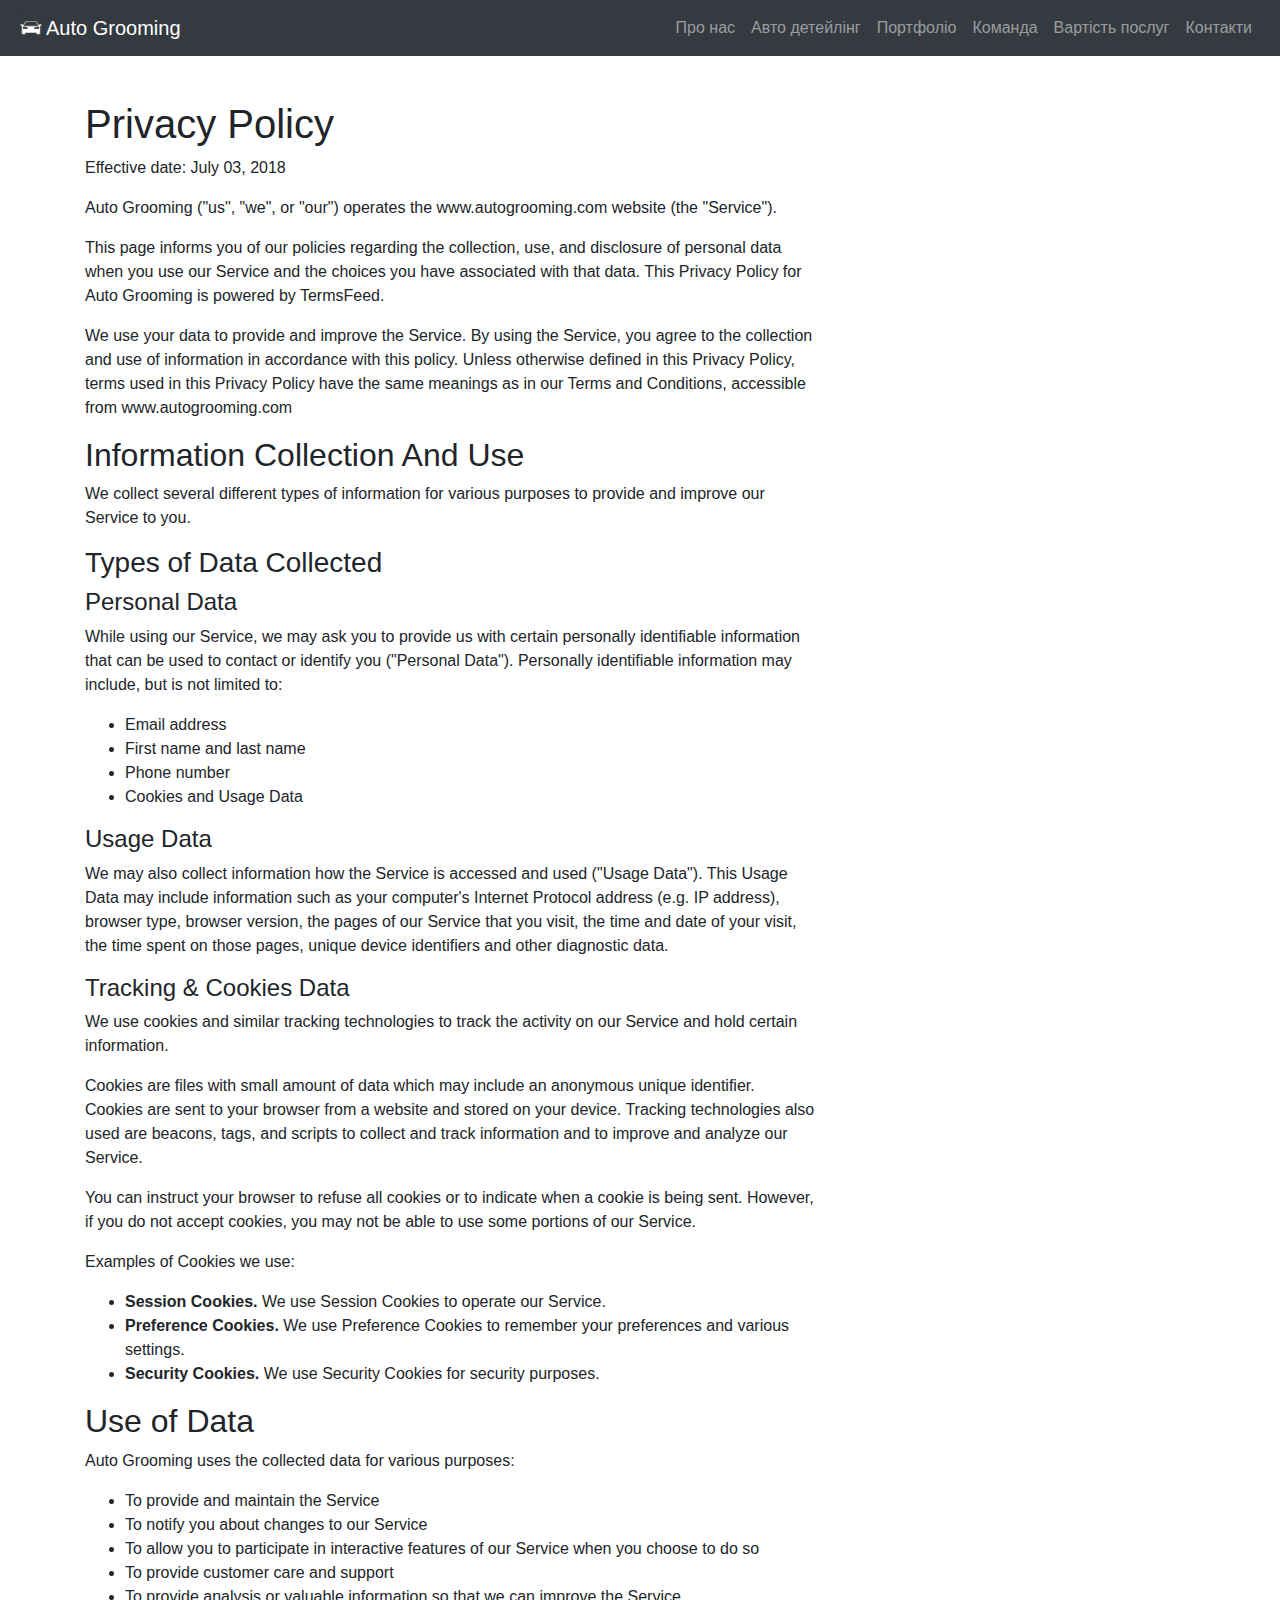
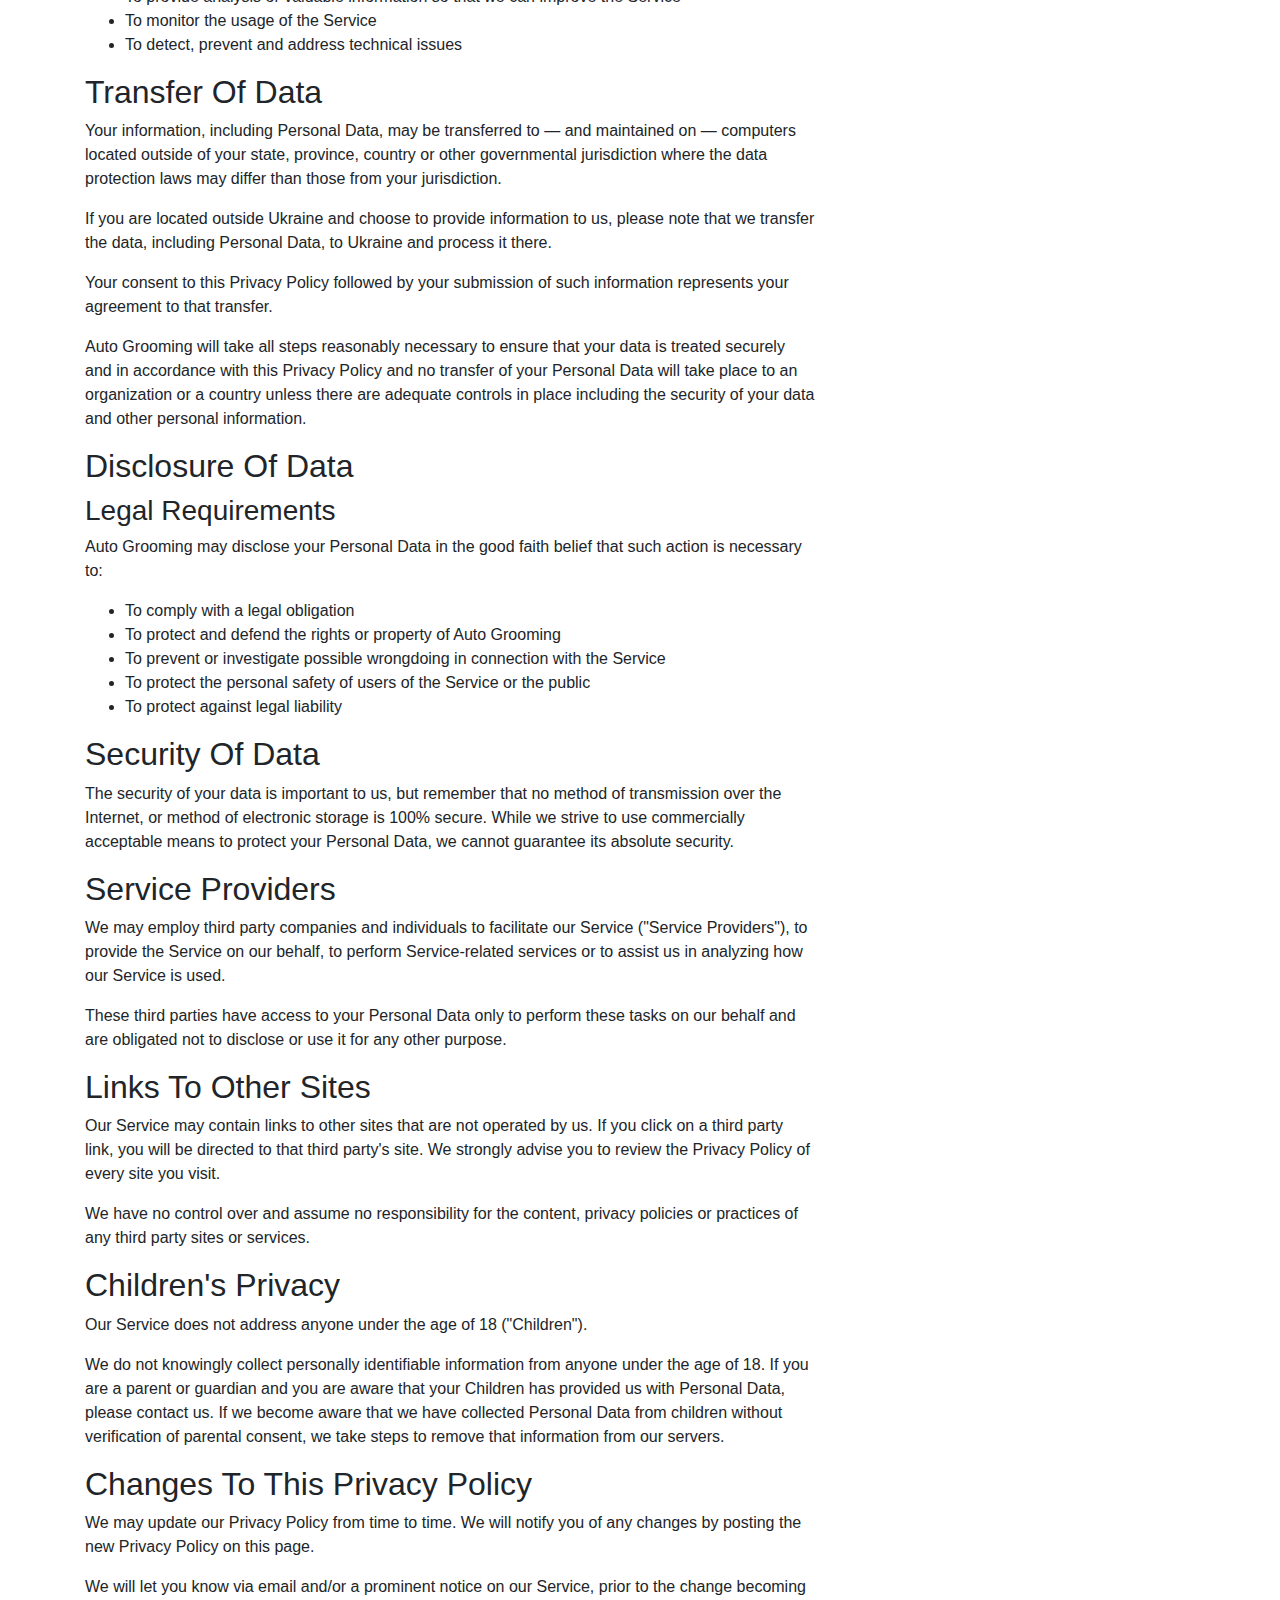
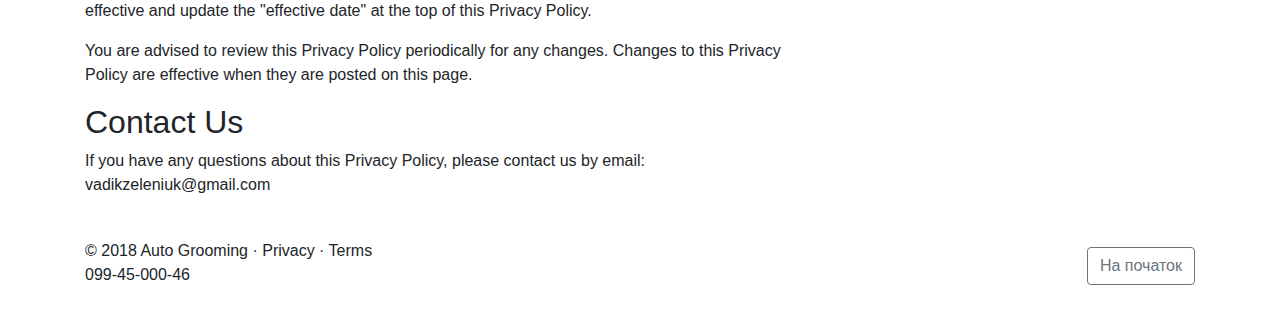
<file: content/privacy_policy.html>
<!doctype html>
<html lang="ukr">
  <head>
    <meta charset="utf-8">
    <meta name="viewport" content="width=device-width, initial-scale=1, shrink-to-fit=no">
    <meta name="description" content="">
    <meta name="author" content="">
    <link rel="icon" href="../images/favicon.png">

    <title>Privacy Policy | AutoGrooming</title>

    <!-- Bootstrap core CSS -->
    <link href="../css/main.css" rel="stylesheet">

   
	<!-- Custom styles for this template -->
    <link href="https://fonts.googleapis.com/css?family=Playfair+Display:700,900" rel="stylesheet">
    <link href="../css/blog.css" rel="stylesheet">

    <!-- Icons Library-->
    <link rel="stylesheet" href="https://use.fontawesome.com/releases/v5.1.0/css/all.css" integrity="sha384-lKuwvrZot6UHsBSfcMvOkWwlCMgc0TaWr+30HWe3a4ltaBwTZhyTEggF5tJv8tbt" crossorigin="anonymous">
  </head>
  
  <body>

  <header>
    <nav class="navbar navbar-expand-md navbar-dark fixed-top bg-dark">
      <a class="navbar-brand" href="../index.html">
        <img src="../images/favicon.png" width="30" height="30" class="d-inline-block align-top" alt="">Auto Grooming
      </a>
      <button class="navbar-toggler" type="button" data-toggle="collapse" data-target="#navbarCollapse" aria-controls="navbarCollapse" aria-expanded="false" aria-label="Toggle navigation">
        <span class="navbar-toggler-icon"></span>
      </button>
      <div class="collapse navbar-collapse row justify-content-end mr-1" id="navbarCollapse">
        <ul class="navbar-nav">
          <li class="nav-item">
            <a class="nav-link" href="../index.html">Про нас</a>
          </li>
          <li class="nav-item">
            <a class="nav-link" href="auto_detailing.html">Авто детейлінг</a>
          </li>
          <li class="nav-item">
            <a class="nav-link" href="portfolio/cover.html">Портфоліо</a>
          </li>
          <li class="nav-item">
            <a class="nav-link" href="komanda.html">Команда</a>
          </li>
          <li class="nav-item">
            <a class="nav-link" href="vartist.html">Вартість послуг</a>
          </li>
          <li class="nav-item">
            <a class="nav-link" href="kontakty.html">Контакти</a>
          </li>
        </ul>
        <!-- <form class="form-inline mt-2 mt-md-0">
          <input class="form-control mr-sm-2" type="text" placeholder="Search" aria-label="Search">
          <button class="btn btn-outline-success my-2 my-sm-0" type="submit">Search</button>
        </form> -->
      </div>
    </nav>
  </header>

	<main role="main" class="container">
      <div class="row" style="margin-top:100px">
        <div class="col-md-8 blog-main">
          <h1>Privacy Policy</h1>


          <p>Effective date: July 03, 2018</p>


          <p>Auto Grooming ("us", "we", or "our") operates the www.autogrooming.com website (the "Service").</p>

          <p>This page informs you of our policies regarding the collection, use, and disclosure of personal data when you use our Service and the choices you have associated with that data. This Privacy Policy  for Auto Grooming is powered by <a href="https://termsfeed.com/">TermsFeed</a>.</p>

          <p>We use your data to provide and improve the Service. By using the Service, you agree to the collection and use of information in accordance with this policy. Unless otherwise defined in this Privacy Policy, terms used in this Privacy Policy have the same meanings as in our Terms and Conditions, accessible from www.autogrooming.com</p>


          <h2>Information Collection And Use</h2>

          <p>We collect several different types of information for various purposes to provide and improve our Service to you.</p>

          <h3>Types of Data Collected</h3>

          <h4>Personal Data</h4>

          <p>While using our Service, we may ask you to provide us with certain personally identifiable information that can be used to contact or identify you ("Personal Data"). Personally identifiable information may include, but is not limited to:</p>

          <ul>
            <li>Email address</li><li>First name and last name</li><li>Phone number</li><li>Cookies and Usage Data</li>
          </ul>

          <h4>Usage Data</h4>

          <p>We may also collect information how the Service is accessed and used ("Usage Data"). This Usage Data may include information such as your computer's Internet Protocol address (e.g. IP address), browser type, browser version, the pages of our Service that you visit, the time and date of your visit, the time spent on those pages, unique device identifiers and other diagnostic data.</p>

          <h4>Tracking & Cookies Data</h4>
          <p>We use cookies and similar tracking technologies to track the activity on our Service and hold certain information.</p>
          <p>Cookies are files with small amount of data which may include an anonymous unique identifier. Cookies are sent to your browser from a website and stored on your device. Tracking technologies also used are beacons, tags, and scripts to collect and track information and to improve and analyze our Service.</p>
          <p>You can instruct your browser to refuse all cookies or to indicate when a cookie is being sent. However, if you do not accept cookies, you may not be able to use some portions of our Service.</p>
          <p>Examples of Cookies we use:</p>
          <ul>
            <li><strong>Session Cookies.</strong> We use Session Cookies to operate our Service.</li>
            <li><strong>Preference Cookies.</strong> We use Preference Cookies to remember your preferences and various settings.</li>
            <li><strong>Security Cookies.</strong> We use Security Cookies for security purposes.</li>
          </ul>

          <h2>Use of Data</h2>

          <p>Auto Grooming uses the collected data for various purposes:</p>
          <ul>
            <li>To provide and maintain the Service</li>
            <li>To notify you about changes to our Service</li>
            <li>To allow you to participate in interactive features of our Service when you choose to do so</li>
            <li>To provide customer care and support</li>
            <li>To provide analysis or valuable information so that we can improve the Service</li>
            <li>To monitor the usage of the Service</li>
            <li>To detect, prevent and address technical issues</li>
          </ul>

          <h2>Transfer Of Data</h2>
          <p>Your information, including Personal Data, may be transferred to — and maintained on — computers located outside of your state, province, country or other governmental jurisdiction where the data protection laws may differ than those from your jurisdiction.</p>
          <p>If you are located outside Ukraine and choose to provide information to us, please note that we transfer the data, including Personal Data, to Ukraine and process it there.</p>
          <p>Your consent to this Privacy Policy followed by your submission of such information represents your agreement to that transfer.</p>
          <p>Auto Grooming will take all steps reasonably necessary to ensure that your data is treated securely and in accordance with this Privacy Policy and no transfer of your Personal Data will take place to an organization or a country unless there are adequate controls in place including the security of your data and other personal information.</p>

          <h2>Disclosure Of Data</h2>

          <h3>Legal Requirements</h3>
          <p>Auto Grooming may disclose your Personal Data in the good faith belief that such action is necessary to:</p>
          <ul>
            <li>To comply with a legal obligation</li>
            <li>To protect and defend the rights or property of Auto Grooming</li>
            <li>To prevent or investigate possible wrongdoing in connection with the Service</li>
            <li>To protect the personal safety of users of the Service or the public</li>
            <li>To protect against legal liability</li>
          </ul>

          <h2>Security Of Data</h2>
          <p>The security of your data is important to us, but remember that no method of transmission over the Internet, or method of electronic storage is 100% secure. While we strive to use commercially acceptable means to protect your Personal Data, we cannot guarantee its absolute security.</p>

          <h2>Service Providers</h2>
          <p>We may employ third party companies and individuals to facilitate our Service ("Service Providers"), to provide the Service on our behalf, to perform Service-related services or to assist us in analyzing how our Service is used.</p>
          <p>These third parties have access to your Personal Data only to perform these tasks on our behalf and are obligated not to disclose or use it for any other purpose.</p>




          <h2>Links To Other Sites</h2>
          <p>Our Service may contain links to other sites that are not operated by us. If you click on a third party link, you will be directed to that third party's site. We strongly advise you to review the Privacy Policy of every site you visit.</p>
          <p>We have no control over and assume no responsibility for the content, privacy policies or practices of any third party sites or services.</p>


          <h2>Children's Privacy</h2>
          <p>Our Service does not address anyone under the age of 18 ("Children").</p>
          <p>We do not knowingly collect personally identifiable information from anyone under the age of 18. If you are a parent or guardian and you are aware that your Children has provided us with Personal Data, please contact us. If we become aware that we have collected Personal Data from children without verification of parental consent, we take steps to remove that information from our servers.</p>


          <h2>Changes To This Privacy Policy</h2>
          <p>We may update our Privacy Policy from time to time. We will notify you of any changes by posting the new Privacy Policy on this page.</p>
          <p>We will let you know via email and/or a prominent notice on our Service, prior to the change becoming effective and update the "effective date" at the top of this Privacy Policy.</p>
          <p>You are advised to review this Privacy Policy periodically for any changes. Changes to this Privacy Policy are effective when they are posted on this page.</p>


          <h2>Contact Us</h2>
          <p style="margin-bottom: 50px;">If you have any questions about this Privacy Policy, please contact us by email: vadikzeleniuk@gmail.com</p>

        </div>

      </div><!-- /.row -->

    </main><!-- /.container -->

    <footer class="container">
      <div class="row">
        <div class="col-sm">
          <p style="line-height: 50%;">&copy; 2018 Auto Grooming &middot; <a href="#">Privacy</a> &middot; <a href="#">Terms</a><br>
          <p style="line-height: 50%;">
          <span style="font-size: 1em;">
            <i class="fas fa-mobile-alt"></i>
          </span>
          <a href="tel:+38-099-450-0046"> 099-45-000-46</a> </p>

        </div>
        <div class="col-sm" style="text-align: center;">
          <a href="https://www.facebook.com/auto.grooming.cv/" class="fab fa-facebook-square" target="_blank" style="margin-left: auto; padding-right: 2px; font-size: 2.5em; background-color: transparent !important;"></a>
          <a href="https://www.instagram.com/auto_grooming_cv/" class="fab fa-instagram" target="_blank" style="margin-right: auto; padding-left: 2px; font-size: 2.5em; background-color: transparent !important; -webkit-filter: invert(100%);"></a>
        </div>
        <div class="col-sm">
          <a href="#" class="btn btn-outline-secondary float-right" role="button">На початок</a>
        </div>
      </div>
    </footer>


    <!-- Bootstrap core JavaScript
    ================================================== -->
    <!-- Placed at the end of the document so the pages load faster -->
    <script src="https://code.jquery.com/jquery-3.3.1.slim.min.js" integrity="sha384-q8i/X+965DzO0rT7abK41JStQIAqVgRVzpbzo5smXKp4YfRvH+8abtTE1Pi6jizo" crossorigin="anonymous"></script>
    <script>window.jQuery || document.write('<script src="../js/jquery-slim.min.js"><\/script>')</script>
    <script src="../js/popper.min.js"></script>
    <script src="../js/bootstrap.js"></script>
    <script src="../js/holder.js"></script>
    <script>
      Holder.addTheme('thumb', {
        bg: '#55595c',
        fg: '#eceeef',
        text: 'Thumbnail'
      });
    </script>
  </body>
</html>
</file>
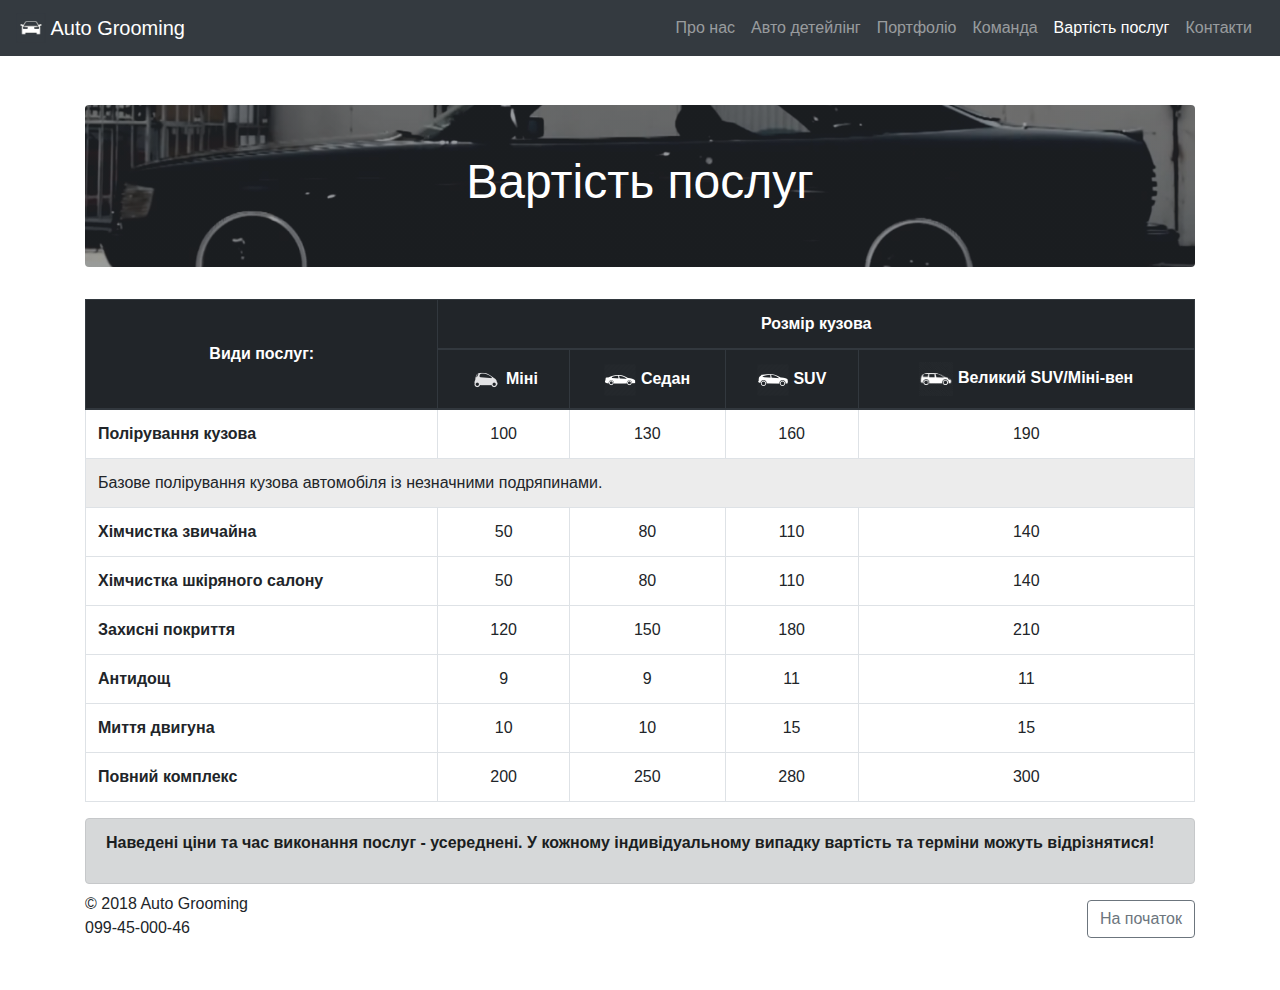
<file: content/vartist.html>
<!doctype html>
<html lang="ukr">
  <head>
    <meta charset="utf-8">
    <meta name="viewport" content="width=device-width, initial-scale=1, shrink-to-fit=no">
    <meta name="description" content="Авто детейлінг: полірування, хімчистка, захисні покриття, антидощ, передпродажна підготовка">
    <meta name="author" content="Volodymyr Zeleniuk">
    <link rel="icon" href="../images/favicon.png">

    <title>Вартість послуг | AutoGrooming</title>

    <!-- Bootstrap core CSS -->
    <link href="../css/main.css" rel="stylesheet">

   
	<!-- Custom styles for this template -->
    <link href="https://fonts.googleapis.com/css?family=Playfair+Display:700,900" rel="stylesheet">
    <link href="../css/blog.css" rel="stylesheet">
    <!-- Icons Library-->
    <link rel="stylesheet" href="https://use.fontawesome.com/releases/v5.1.0/css/all.css" integrity="sha384-lKuwvrZot6UHsBSfcMvOkWwlCMgc0TaWr+30HWe3a4ltaBwTZhyTEggF5tJv8tbt" crossorigin="anonymous">
  </head>
  
  <body>

    <header>
      <nav class="navbar navbar-expand-md navbar-dark fixed-top bg-dark">
        <a class="navbar-brand" href="../index.html">
          <img src="../images/favicon.png" width="30" height="30" class="d-inline-block align-top" alt="">
          Auto Grooming
        </a>
        <button class="navbar-toggler" type="button" data-toggle="collapse" data-target="#navbarCollapse" aria-controls="navbarCollapse" aria-expanded="false" aria-label="Toggle navigation">
          <span class="navbar-toggler-icon"></span>
        </button>
        <div class="collapse navbar-collapse row justify-content-end mr-1" id="navbarCollapse">
          <ul class="navbar-nav">
            <li class="nav-item">
              <a class="nav-link" href="../index.html">Про нас</a>
            </li>
            <li class="nav-item">
              <a class="nav-link" href="auto_detailing.html">Авто детейлінг</a>
            </li>
			<li class="nav-item">
              <a class="nav-link" href="portfolio/cover.html">Портфоліо</a>
            </li>
            <li class="nav-item">
              <a class="nav-link" href="komanda.html">Команда</a>
            </li>
			<li class="nav-item active">
              <a class="nav-link" href="vartist.html">Вартість послуг<span class="sr-only">(current)</span></a>
            </li>
			<li class="nav-item">
              <a class="nav-link" href="kontakty.html">Контакти</a>
            </li>
          </ul>
          <!-- <form class="form-inline mt-2 mt-md-0">
            <input class="form-control mr-sm-2" type="text" placeholder="Search" aria-label="Search">
            <button class="btn btn-outline-success my-2 my-sm-0" type="submit">Search</button>
          </form> -->
        </div>
      </nav>

    </header>

	<div class="container">
      <div class="jumbotron p-3 p-md-5 text-white rounded bg-dark align-center" style="background: linear-gradient(0deg,rgba(52,58,64,0.5),rgba(52,58,64,0.5)), url(../images/blackside2.png) center center no-repeat; background-size:100% auto; margin-top: 105px;">
        <div class="col-md-12 px-0">
          <h1 class="display-4">Вартість послуг</h1>
        </div>
      </div>

      <table class="table table-bordered table-hover table-responsive-sm">
        <thead class="thead-dark align-center">
        <tr>
          <th class="align-middle" scope="col" rowspan="2">Види послуг:</th>
          <th scope="col" colspan="4">Розмір кузова</th>
        </tr>
        <tr>
          <th scope="col"><img src="../images/ico/mini.png" height="32px" /> Міні</th>
          <th scope="col"><img src="../images/ico/sedan.png" height="32px" /> Седан</th>
          <th scope="col"><img src="../images/ico/suv.png" height="32px" /> SUV</th>
          <th scope="col"><img src="../images/ico/Minivan.png" height="34px" /> Великий SUV/Міні-вен</th>
        </tr>
        </thead>
        <tbody id="accordion">
        <tr id="headingOne" role="button" data-toggle="collapse" data-target="#collapseOne" aria-expanded="true" aria-controls="collapseOne">
          <th scope="row"><a href="poliruvannia.html" data-toggle="tooltip" data-placement="top" title="Полірування" target="_blank">Полірування кузова</a></th>
          <td>100</td>
          <td>130</td>
          <td>160</td>
          <td>190</td>
        </tr>
        <tr id="collapseOne" class="collapse show" aria-labelledby="headingOne" data-parent="#accordion" style="background-color: rgba(0, 0, 0, 0.075); pointer-events: none;">
          <td class="card-body text-left" colspan="5">
            Базове полірування кузова автомобіля із незначними подряпинами.
          </td>
        </tr>
        <tr id="headingTwo" role="button" data-toggle="collapse" data-target="#collapseTwo" aria-expanded="true" aria-controls="collapseTwo">
          <th scope="row"><a href="himchystka.html" data-toggle="tooltip" data-placement="top" title="Хімчистка салону із тканних матеріалів" target="_blank">Хімчистка звичайна</a></th>
          <td>50</td>
          <td>80</td>
          <td>110</td>
          <td>140</td>
        </tr>
        <tr id="collapseTwo" class="collapse" aria-labelledby="headingTwo" data-parent="#accordion" style="background-color: rgba(0, 0, 0, 0.075); pointer-events: none;">
          <td class="card-body text-left" colspan="5">
            Повна хімчистка салону автомобіля.
          </td>
        </tr>
        <tr id="headingThree" role="button" data-toggle="collapse" data-target="#collapseThree" aria-expanded="true" aria-controls="collapseThree">
          <th scope="row"><a href="himchystka.html" data-toggle="tooltip" data-placement="top" title="Хімчистка салону зі шкіри" target="_blank">Хімчистка шкіряного салону</a></th>
          <td>50</td>
          <td>80</td>
          <td>110</td>
          <td>140</td>
        </tr>
        <tr id="collapseThree" class="collapse" aria-labelledby="headingThree" data-parent="#accordion" style="background-color: rgba(0, 0, 0, 0.075); pointer-events: none;">
          <td class="card-body text-left" colspan="5">
            Повна хімчистка шкіряного салону автомобіля із послугою відновлення шкіри.
          </td>
        </tr>
        <tr id="headingFour" role="button" data-toggle="collapse" data-target="#collapseFour" aria-expanded="true" aria-controls="collapseFour">
          <th scope="row"><a href="pokryttia.html" data-toggle="tooltip" data-placement="top" title="Захисні покриття на вибір: нанокераміка, рідке скло, віск" target="_blank">Захисні покриття</a></th>
          <td>120</td>
          <td>150</td>
          <td>180</td>
          <td>210</td>
        </tr>
        <tr id="collapseFour" class="collapse" aria-labelledby="headingFour" data-parent="#accordion" style="background-color: rgba(0, 0, 0, 0.075); pointer-events: none;">
          <td class="card-body text-left" colspan="5" >
            Нанесення одного шару нанокераміки.
          </td>
        </tr>
        <tr id="headingFive" role="button" data-toggle="collapse" data-target="#collapseFive" aria-expanded="true" aria-controls="collapseFive">
          <th scope="row"><a href="#" data-toggle="tooltip" data-placement="top" title="Антидощ на скло по периметру автомобіля" target="_blank">Антидощ</a></th>
          <td>9</td>
          <td>9</td>
          <td>11</td>
          <td>11</td>
        </tr>
        <tr id="collapseFive" class="collapse" aria-labelledby="headingFive" data-parent="#accordion" style="background-color: rgba(0, 0, 0, 0.075); pointer-events: none;">
          <td class="card-body text-left" colspan="5">
            Нанесення антидощу на всі вікна автомобіля.
          </td>
        </tr>
        <tr id="headingSix" role="button" data-toggle="collapse" data-target="#collapseSix" aria-expanded="true" aria-controls="collapseSix">
          <th scope="row"><a href="#" data-toggle="tooltip" data-placement="top" title="Миття двигуна" target="_blank">Миття двигуна</a></th>
          <td>10</td>
          <td>10</td>
          <td>15</td>
          <td>15</td>
        </tr>
        <tr id="collapseSix" class="collapse" aria-labelledby="headingSix" data-parent="#accordion" style="background-color: rgba(0, 0, 0, 0.075); pointer-events: none;">
          <td class="card-body text-left" colspan="5">
            Миття моторного відсіку автомобілем із наступною турбосушкою.
          </td>
        </tr>
        <tr id="headingSeven" role="button" data-toggle="collapse" data-target="#collapseSeven" aria-expanded="true" aria-controls="collapseSeven">
          <th scope="row"><a href="#" data-toggle="tooltip" data-placement="top" title="Полірування, хімчистка салону, нанесення 2-х шарів нанокерамічного покриття">Повний комплекс</a></th>
          <td>200</td>
          <td>250</td>
          <td>280</td>
          <td>300</td>
        </tr>
        <tr id="collapseSeven" class="collapse" aria-labelledby="headingSeven" data-parent="#accordion" style="background-color: rgba(0, 0, 0, 0.075); pointer-events: none;">
          <td class="card-body text-left" colspan="5">
            Полірування, хімчистка салону, нанесення 2-х шарів нанокерамічного покриття.
          </td>
        </tr>
        </tbody>
      </table>

        <div class="col-lg-12 alert alert-dark">
          <p><b>Наведені ціни та час виконання послуг - усереднені. У кожному індивідуальному випадку вартість та терміни можуть відрізнятися!</b></p>
        </div><!-- /.col-lg-4 -->

</div>

    <footer class="container" style="margin-bottom: 10px;">
      <div class="row">
        <div class="col-sm-4 col-8">
          <p style="line-height: 50%;">&copy; 2018 Auto Grooming <br></p>
          <p style="line-height: 50%;">
            <span style="font-size: 1em;">
              <i class="fas fa-mobile-alt"></i>
            </span>
            <a href="tel:+38-099-450-0046"> 099-45-000-46</a> </p>
        </div>
        <div class="col-sm-4 col-4" style="text-align: center;">
          <a href="https://www.facebook.com/auto.grooming.cv/" class="fab fa-facebook-square" target="_blank" style="margin-left: auto; padding-right: 2px; font-size: 2.5em; background-color: transparent !important;"></a>
          <a href="https://www.instagram.com/auto_grooming_cv/" class="fab fa-instagram" target="_blank" style="margin-right: auto; padding-left: 2px; font-size: 2.5em; background-color: transparent !important; -webkit-filter: invert(100%);"></a>
        </div>
        <div class="col-sm-4 col-12">
          <a href="#" class="btn btn-outline-secondary float-right" role="button">На початок</a>
        </div>
      </div>
    </footer>

    <!-- Bootstrap core JavaScript
    ================================================== -->
    <!-- Placed at the end of the document so the pages load faster -->
    <script src="https://code.jquery.com/jquery-3.3.1.slim.min.js" integrity="sha384-q8i/X+965DzO0rT7abK41JStQIAqVgRVzpbzo5smXKp4YfRvH+8abtTE1Pi6jizo" crossorigin="anonymous"></script>
    <script>window.jQuery || document.write('<script src="../js/jquery-slim.min.js"><\/script>')</script>
    <script src="../js/popper.min.js"></script>
    <script src="../js/tooltip.js"></script>
    <script src="../js/bootstrap.js"></script>
    <script src="../js/holder.js"></script>
    <script>
      Holder.addTheme('thumb', {
        bg: '#55595c',
        fg: '#eceeef',
        text: 'Thumbnail'
      });
    </script>
  <script>
      $(function () {
          $('[data-toggle="tooltip"]').tooltip()
      })
  </script>
  </body>
</html>
</file>
<file: css/carousel.css>
/* GLOBAL STYLES
-------------------------------------------------- */
/* Padding below the footer and lighter body text */

body {
  padding-top: 3rem;
  color: #5a5a5a;
}


/* CUSTOMIZE THE CAROUSEL
-------------------------------------------------- */

/* Carousel base class */
.carousel {
  margin-bottom: 2rem;
}
/* Since positioning the image, we need to help out the caption */
.carousel-caption {
}
.carousel-caption h1 {font-size: 7vw;}

/* Declare heights because of positioning of img element */
.carousel-item {
  height: 32rem;
  background-color: #343a40;
}
.carousel-item > img {
  top: 0;
  display: block;
  margin-left: auto;
  margin-right: auto;
  height: 32rem;
}

.carousel-logo {
  position: absolute;
  margin: auto;
  width: 70%;
  left: 15%;
  right: 15%;
  top: calc(50% - 4vw);
  z-index: 10;
}

@media (max-width: 700px) {
  .carousel-item {
    height: 12rem;
  }

  .carousel-item > img {
    height: 12rem;
  }
}

/* MARKETING CONTENT
-------------------------------------------------- */

/* Center align the text within the three columns below the carousel */
.marketing .col-lg-4 {
  margin-bottom: 1.5rem;
  text-align: center;
}
.marketing h2 {
  font-weight: 400;
}
.marketing .col-lg-4 p {
  margin-right: .75rem;
  margin-left: .75rem;
}
.marketing p {
  padding-left: 20px;
  padding-right: 20px;
}


/* Featurettes
------------------------- */
/* .row.featurette {
  margin-top: -32px;
  margin-bottom: -32px;
} */

.featurette-divider {
  margin: 2rem 0; /* Space out the Bootstrap <hr> more */
}

/* Thin out the marketing headings */
.featurette-heading {
  font-weight: 300;
  line-height: 1;
  letter-spacing: -.05rem;
}


/* RESPONSIVE CSS
-------------------------------------------------- */

@media (min-width: 40em) {
  /* Bump up size of carousel content */
  .carousel-caption p {
    margin-bottom: 1.25rem;
    font-size: 1.25rem;
    line-height: 1.4;
  }

  .featurette-heading {
    font-size: 50px;
  }
}

@media (min-width: 62em) {
  .featurette-heading {
    margin-top: 7rem;
  }
}
</file>
<file: css/blog.css>
/* stylelint-disable selector-list-comma-newline-after */

.blog-header {
  line-height: 1;
  border-bottom: 1px solid #e5e5e5;
}

.blog-header-logo {
  font-family: "Playfair Display", Georgia, "Times New Roman", serif;
  font-size: 2.25rem;
}

.blog-header-logo:hover {
  text-decoration: none;
}

/*h1, h2, h3, h4, h5, h6 {
  font-family: "Playfair Display", Georgia, "Times New Roman", serif;
}*/

th img {
  -webkit-filter: invert(100%);
}

.display-4 {
  font-size: 2.5rem;
}
@media (min-width: 768px) {
  .display-4 {
    font-size: 3rem;
  }
}

.nav-scroller {
  position: relative;
  z-index: 2;
  height: 2.75rem;
  overflow-y: hidden;
}

.nav-scroller .nav {
  display: -ms-flexbox;
  display: flex;
  -ms-flex-wrap: nowrap;
  flex-wrap: nowrap;
  padding-bottom: 1rem;
  margin-top: -1px;
  overflow-x: auto;
  text-align: center;
  white-space: nowrap;
  -webkit-overflow-scrolling: touch;
}

.nav-scroller .nav-link {
  padding-top: .75rem;
  padding-bottom: .75rem;
  font-size: .875rem;
}

.card-img-right {
  height: 100%;
  border-radius: 0 3px 3px 0;
}

.flex-auto {
  -ms-flex: 0 0 auto;
  flex: 0 0 auto;
}

.h-250 { height: 250px; }
@media (min-width: 768px) {
  .h-md-250 { height: 250px; }
}

.border-top { border-top: 1px solid #e5e5e5; }
.border-bottom { border-bottom: 1px solid #e5e5e5; }

.box-shadow { box-shadow: 0 .25rem .75rem rgba(0, 0, 0, .05); }

/*
 * Blog name and description
 */
.blog-title {
  margin-bottom: 0;
  font-size: 2rem;
  font-weight: 400;
}
.blog-description {
  font-size: 1.1rem;
  color: #999;
}

@media (min-width: 40em) {
  .blog-title {
    font-size: 3.5rem;
  }
}

/* Pagination */
.blog-pagination {
  margin-bottom: 4rem;
}
.blog-pagination > .btn {
  border-radius: 2rem;
}

/*
 * Blog posts
 */
.blog-post {
  margin-bottom: 4rem;
}
.blog-post-title {
  margin-bottom: .25rem;
  font-size: 2.5rem;
}
.blog-post-meta {
  margin-bottom: 1.25rem;
  color: #999;
}

/*
 * Footer
 */
.blog-footer {
  padding: 2.5rem 0;
  color: #999;
  text-align: center;
  background-color: #f9f9f9;
  border-top: .05rem solid #e5e5e5;
}
.blog-footer p:last-child {
  margin-bottom: 0;
}
</file>
